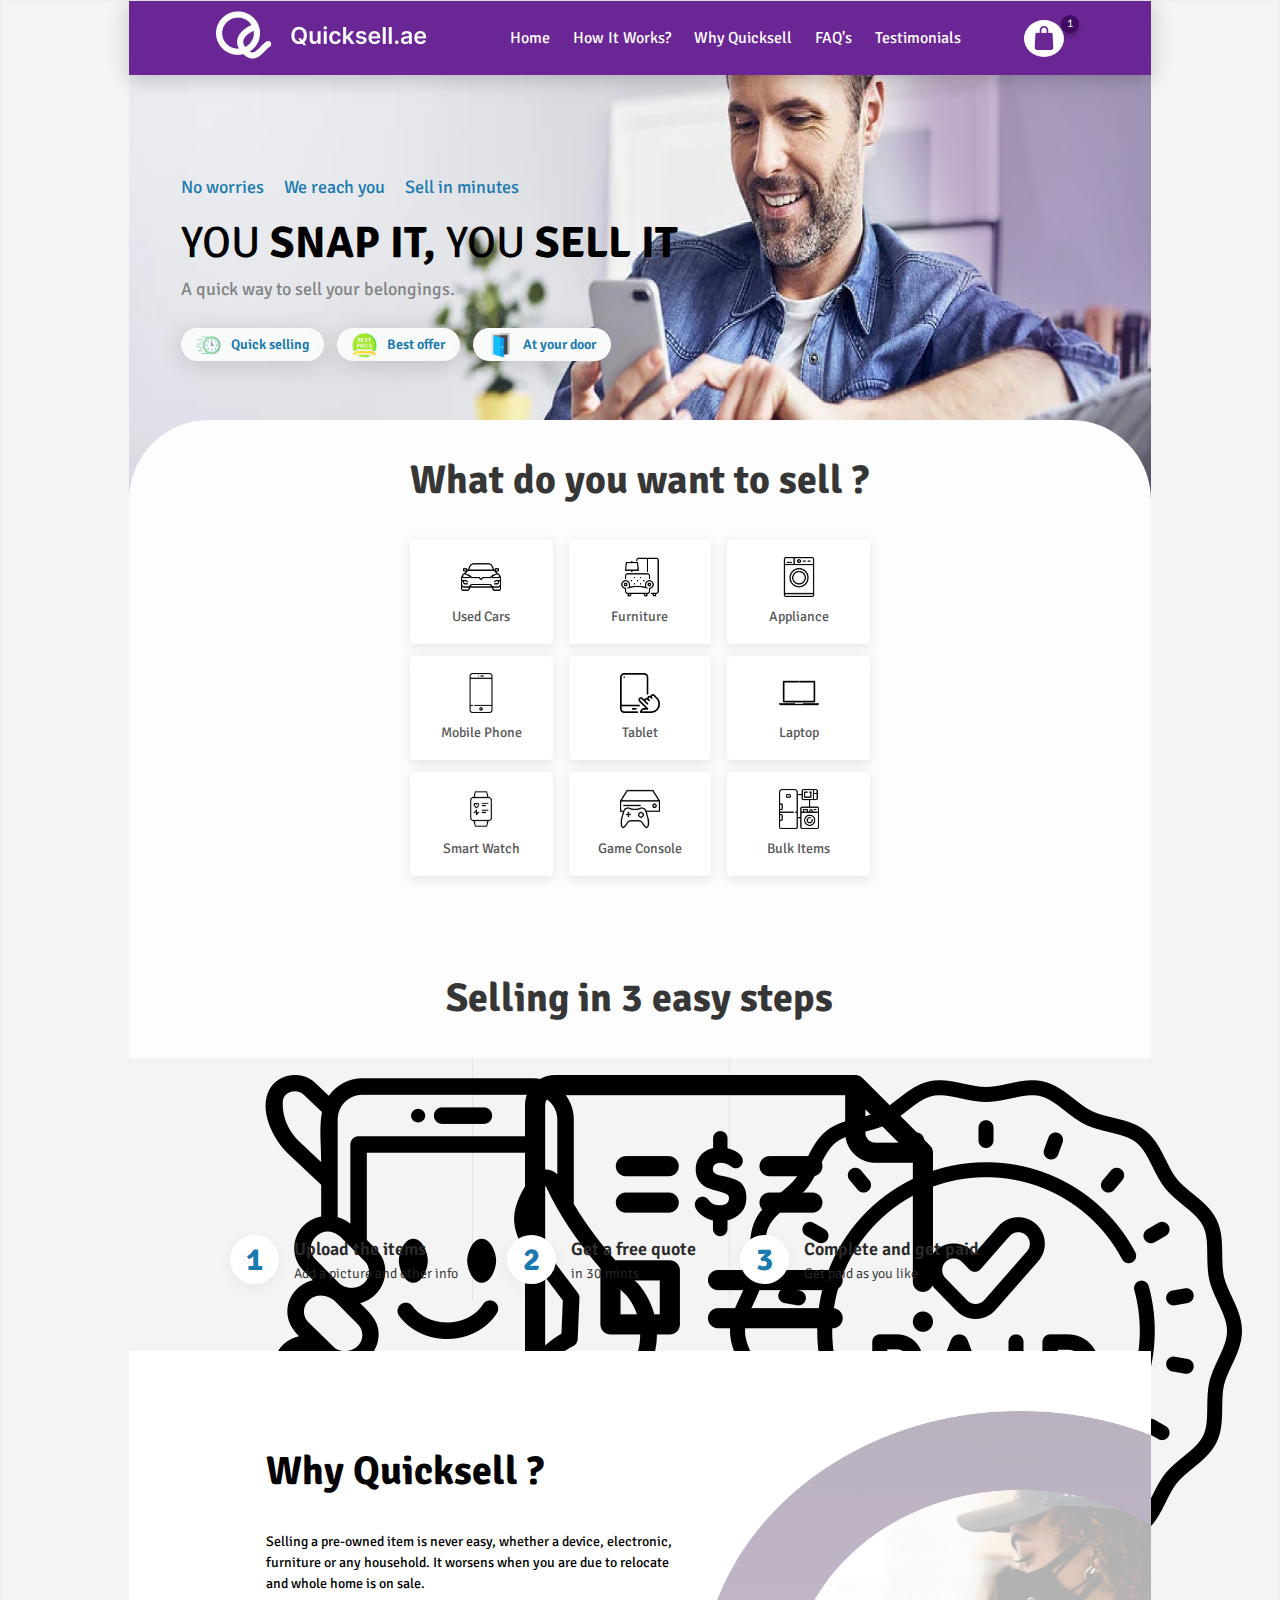
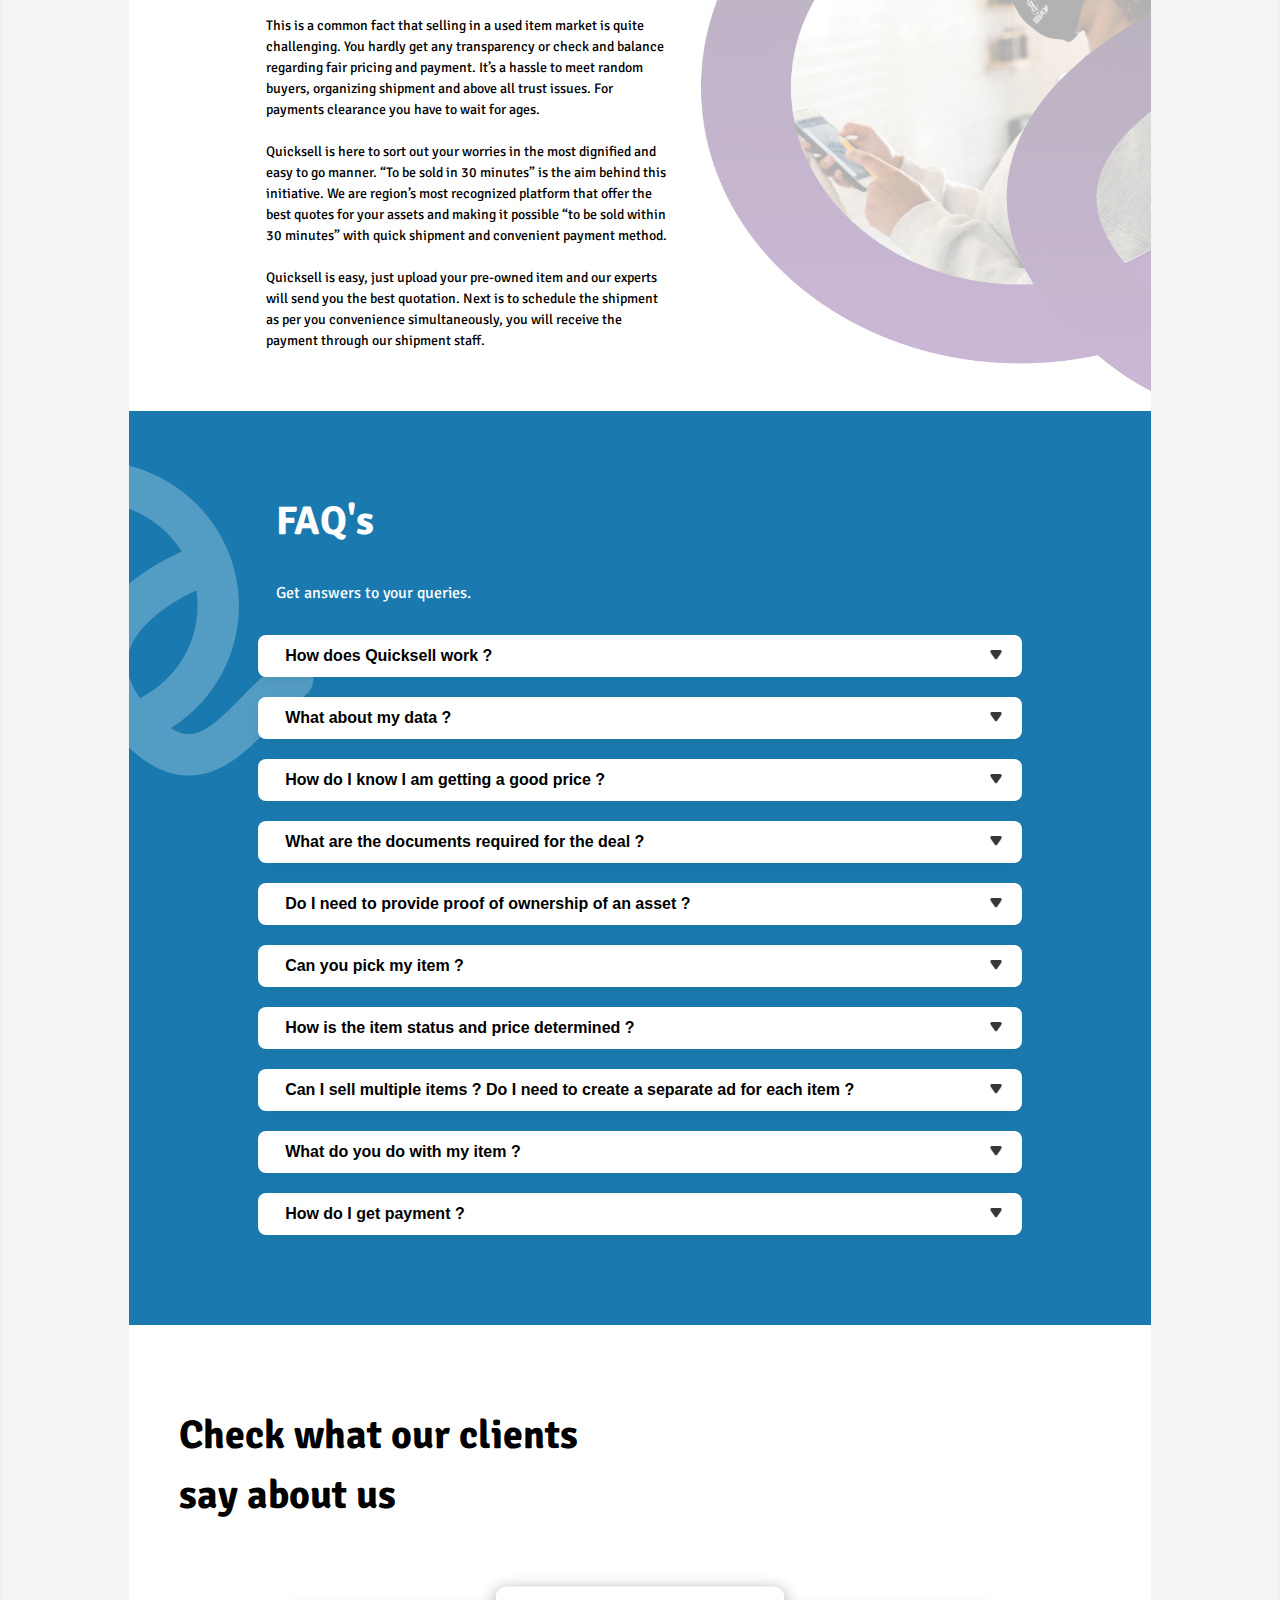
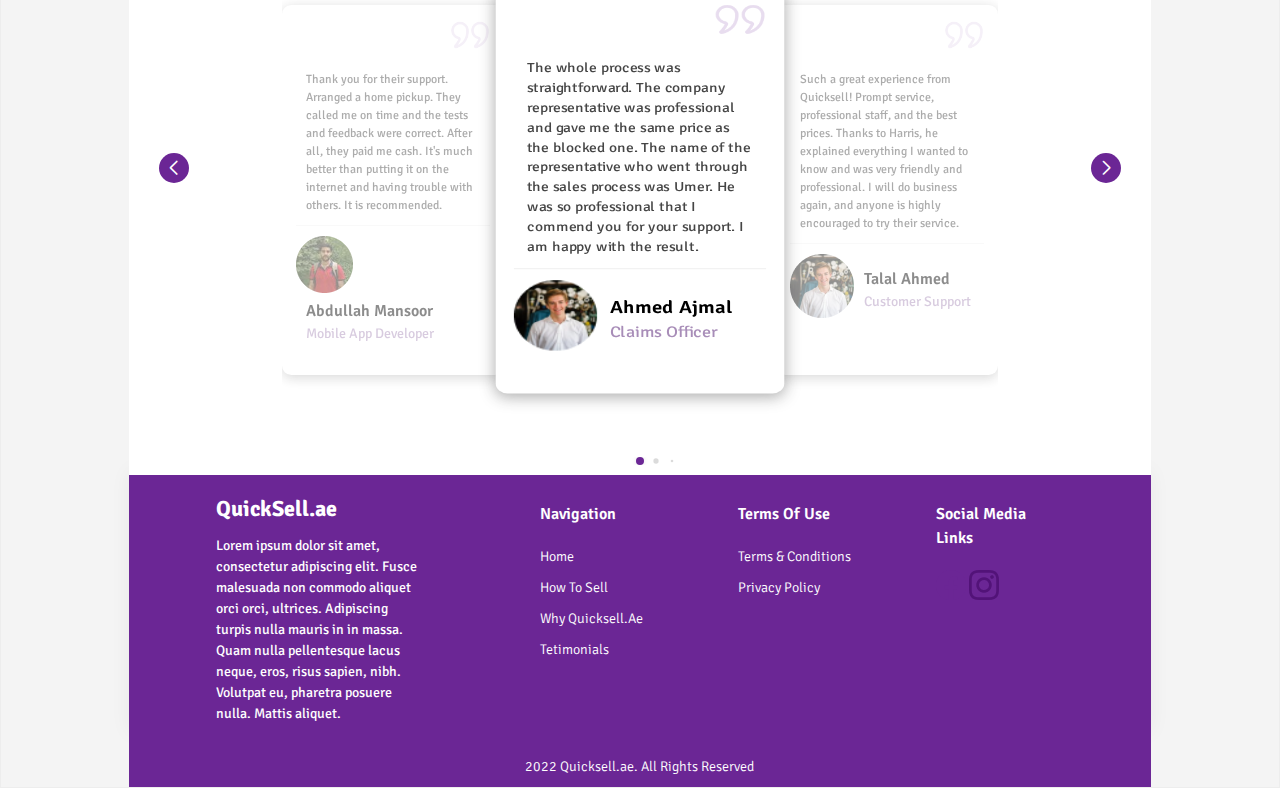
<file: index.html>
<!DOCTYPE html>
<html lang="en">
<head>
  <title>Quick Sell</title>
  <meta charset="utf-8">
  <meta name="viewport" content="width=device-width, initial-scale=1">
  <link rel="preconnect" href="https://fonts.googleapis.com">
  <link rel="preconnect" href="https://fonts.gstatic.com" crossorigin>
  <link href="https://fonts.googleapis.com/css2?family=Signika:wght@300;400;500;600;700&display=swap" rel="stylesheet">
  <link rel="stylesheet" href="css/style.css">
  <link rel="stylesheet" href="https://cdnjs.cloudflare.com/ajax/libs/font-awesome/4.7.0/css/font-awesome.min.css">
  <!-- Swiper CSS -->
  <link rel="stylesheet" href="css/swiper-bundle.min.css">

  <!-- CSS -->
  <link rel="stylesheet" href="css/slider.css">
</head>
<body>

<div class="wrapper">
	<!-- Header Starts -->
	<header class="header">
		<div class="navbar">
			<div class="container">
				<div class="logo">
					<a href="#"><img src="img/logo.png" alt="Logo"></a>
				</div>
				<div class="nav">
					<ul>
						<li><a href="#home">home</a></li>
						<li><a href="#how-works">how it works?</a></li>
						<li><a href="#why">why quicksell</a></li>
						<li><a href="#faq">FAQ's</a></li>
						<li><a href="#testimonial">testimonials</a></li>
					</ul>
				</div>
				<div class="cart-toggle">
					<div class="cart">
						<a href="cart.html">
							<img src="img/cart.png" alt="Cart Icon" /> <span>1</span>
						</a>
					</div>
					<div class="toggle">
						<span style="font-size:30px;cursor:pointer" onclick="openNav()">&#9776; </span>
					</div>
				</div>
				
			</div>
		</div>
		<div class="container">
			<div class="header-text">
				<div class="features"><span>No worries</span><span>We reach you</span><span>Sell in minutes</span></div>
				<div class="heading">
					YOU <span>SNAP IT,</span> YOU <span>SELL IT</span>
				</div>
				<div class="desc">A quick way to sell your belongings.</div>
				<div class="features-2">
					<span><img src="img/fast-time.png" alt="Fast Time Icon" />Quick selling</span>
					<span><img src="img/best-price.png" alt="Best Price Icon" />Best offer</span> 
					<span><img src="img/open-door.png" alt="Door Icon" />At your door</span></div>
			</div>
		</div>
	</header>
	<!-- Header Ends -->

	<!-- Mobile Navigation Starts -->
	<div id="myNav" class="overlay">
	  <a href="javascript:void(0)" class="closebtn" onclick="closeNav()">&times;</a>
	  <div class="heading">Navigation</div>
	  <div class="overlay-content">
	    <a href="index.html#home">Home</a>
	    <a href="index.html#how-works">How it works?</a>
	    <a href="index.html#why">why Quicksell?</a>
	    <a href="index.html#faq">FAQ's</a>
	    <a href="index.html#testimonial">Testimonials</a>
	  </div>
	</div>
	<!-- Mobile Navigation Ends -->

	<!-- Home Starts -->
	<div class="home" id="home">
		<div class="section-heading">What do you want to sell ?</div>
		<div class="home-items"> 
			<a href="sub-categories.html" class="home-item">
				<div class="home-item-img">
					<img class="category-image" src="img/car.png" alt="Furniture Image" />
				</div>
				<div class="home-item-text">
					<p>Used Cars</p>
				</div>
			</a>
			
			<a href="sub-categories.html" class="home-item">
				<div class="home-item-img">
					<img class="category-image" src="img/furntiure.png" alt="Furniture Image" />
				</div>
				<div class="home-item-text">
					<p>Furniture</p>
				</div>
			</a>
			<a href="sub-categories.html" class="home-item">
				<div class="home-item-img">
					<img class="category-image" src="img/appliances.png" alt="Appliance Image" />
				</div>
				<div class="home-item-text">
					<p>Appliance</p>
				</div>
			</a>
			<a href="sub-categories.html"class="home-item">
				<div class="home-item-img">
					<img class="category-image" src="img/mobile.png" alt="SmartPhone Image" />
				</div>
				<div class="home-item-text">
					<p>Mobile Phone</p>
				</div>
			</a>
			<a href="sub-categories.html" class="home-item">
				<div class="home-item-img">
					<img class="category-image" src="img/tablet.png" alt="Tablet Image" />
				</div>
				<div class="home-item-text">
					<p>Tablet</p>
				</div>
			</a>
			<a href="sub-categories.html" class="home-item">
				<div class="home-item-img">
					<img class="category-image" src="img/laptop.png" alt="Laptop Image" />
				</div>
				<div class="home-item-text">
					<p>Laptop</p>
				</div>
			</a>
			<a href="sub-categories.html" class="home-item">
				<div class="home-item-img">
					<img class="category-image" src="img/smartwatch.png" alt="Watch Image" />
				</div>
				<div class="home-item-text">
					<p>Smart Watch</p>
				</div>
			</a>
			<a href="sub-categories.html" class="home-item">
				<div class="home-item-img">
					<img class="category-image" src="img/gaming.png" alt="Play Station Image" />
				</div>
				<div class="home-item-text">
					<p>Game Console</p>
				</div>
			</a>
			<a href="sub-categories.html" class="home-item">
				<div class="home-item-img">
					<img class="category-image" src="img/bulkitem
	.png" alt="Boxes Image" />
				</div>
				<div class="home-item-text">
					<p>Bulk Items</p>
				</div>
			</a>
		</div>
		<div class="section-heading" id="how-works">Selling in 3 easy steps</div>
		<div class="container">
			<div class="selling-steps">
				<div class="selling-steps-item">
					<div class="selling-steps-item-img">
						<img class="img-step" src="img/phone.png" alt="Phone Image">
					</div>
					<div class="selling-steps-item-text-img">
						<div class="img">1</div>
						<div class="text">
							<div class="heading">Upload the items</div>
							<div class="desc">Add a picture and other info</div>
						</div>
					</div>
				</div>
				<div class="selling-steps-item">
					<div class="selling-steps-item-img">
						<img class="img-step" src="img/quote.png" alt="Quote Image">
					</div>
					<div class="selling-steps-item-text-img">
						<div class="img">2</div>
						<div class="text">
							<div class="heading">Get a free quote</div>
							<div class="desc">in 30 mints</div>
						</div>
					</div>
				</div>
				<div class="selling-steps-item">
					<div class="selling-steps-item-img">
						<img class="img-step" src="img/kindpng.png" alt="Kind Image">
					</div>
					<div class="selling-steps-item-text-img">
						<div class="img">3</div>
						<div class="text">
							<div class="heading">Complete and get paid</div>
							<div class="desc">Get paid as you like</div>
						</div>
					</div>
				</div>
			</div>
		</div>
	</div>
	<!-- Home Ends -->

	<!-- Why quicksell Starts -->
	<div class="why-quicksell" id="why">
		<div class="why-quicksell-img"><img src="img/why-img.png" alt="Why Quick Sell"></div>
		<div class="container">
			<div class="section-heading-2">Why Quicksell ?</div>
			<div class="why-quicksell-desc">
				 Selling a pre-owned item is never easy, whether a device, electronic, furniture or any household. 
				 It worsens when you are due to relocate and whole home is on sale.</br></br>This is a common fact that selling in a used item 
				 market is quite challenging. You hardly get any transparency or check and balance regarding fair pricing and payment. 
				 It’s a hassle to meet random buyers, organizing shipment and above all trust issues. For payments clearance you have to 
				 wait for ages.</br></br>Quicksell is here to sort out your worries in the most dignified and easy to go manner. “To be sold in 30 minutes” 
				 is the aim behind this initiative. We are region’s most recognized platform that offer the best quotes for your assets and making it possible
				 “to be sold within 30 minutes” with quick shipment and convenient payment method.</br></br>Quicksell is easy, just upload your pre-owned item and 
				 our experts will send you the best quotation. Next is to schedule the shipment as per you convenience simultaneously, you will receive the payment through our shipment staff.
			</div>
			
			<div class="why-quicksell-desc-sm">
				<ul>
				

				
					<li><div><img class="why-quicksell-bg-img" src="img/trust.png" /></div><p>Recognized trusted platform</p></li>
					<li><div><img class="why-quicksell-bg-img" src="img/quotes.png" /></div><p>Best quotes for your item</p></li>
					<li><div><img class="why-quicksell-bg-img" src="img/money.png" /></div><p>A way to sell quickly </p></li>
					<li><div><img class="why-quicksell-bg-img" src="img/delivery.png" /></div><p>Free pickup service</p></li>
					<li><div><img class="why-quicksell-bg-img" src="img/cash.png" /></div><p>Easy cash payment</p></li>
					
				</ul>
			</div>
			

		</div>
	</div>
	<!-- Why quicksell Ends -->

	<!-- FAQ's Starts -->
	<div class="faq" id="faq">
		<div class="faq-img"><img src="img/faq.png" alt=""></div>
		<div class="container">
			<div class="section-heading-3">FAQ's</div>
			<div class="faq-desc"><p>Get answers to your queries.</p></div>
			<div class="faq-accordion">
				<button class="accordion">How does Quicksell work ? <img src="img/caret-down.png" alt="Caret Icon" /></button>
				<div class="panel">
				  <p>It’s simple. You sell your item for a confirmed price. </p>
				</div>

				<button class="accordion">What about my data ? <img src="img/caret-down.png" alt="Caret Icon" /></button>
				<div class="panel">
				  <p>We understand that privacy is a real concern. We recommend that you reset your device to factory before handing it over. We can also erase data on your smartphone or tablet. It takes an average of 2-3 hours to delete data and you will be notified as soon as the data is deleted.</p>
				</div>

				<button class="accordion">How do I know I am getting a good price ? <img src="img/caret-down.png" alt="Caret Icon" /></button>
				<div class="panel">
				  <p>Our competitive pricing is based on data collected from multiple sources across the country. After your ad is published, our experts will review your item and you will receive an email with the best offer for your item.</p>
				</div>

				<button class="accordion">What are the documents required for the deal ? <img src="img/caret-down.png" alt="Caret Icon" /></button>
				<div class="panel">
				  <p>No, there is no such doucment required for the deal.</p>
				</div>

				<button class="accordion">Do I need to provide proof of ownership of an asset ?  <img src="img/caret-down.png" alt="Caret Icon" /></button>
				<div class="panel">
				  <p>No. All you need is the original official photo ID  of the person who gave you the device.</p>
				</div>

				<button class="accordion">Can you pick my item ? <img src="img/caret-down.png" alt="Caret Icon" /></button>
				<div class="panel">
				  <p>Yes Pick-up service is available. When you receive the price, we will coordinate with you and organize a pickup time.</p>
				</div>

				<button class="accordion">How is the item status and price determined ?  <img src="img/caret-down.png" alt="Caret Icon" /></button>
				<div class="panel">
				  <p>A description of our condition is clearly stated on our website. Quickcell representative will check the condition of the item and automatically check the price based on the exact condition. Rest assured that our personnel are always trying to find the best price for your item from all retailers in the United Arab Emirates.</p>
				</div>
				<button class="accordion">Can I sell multiple items ? Do I need to create a separate ad for each item ?  <img src="img/caret-down.png" alt="Caret Icon" /></button>
				<div class="panel">
				  <p>Yes you can sell as many items you like and create price requests for all of them. Alternatively, if you have the same items in bulk then it will be added in same ad </p>
				</div>
				<button class="accordion">What do you do with my item ? <img src="img/caret-down.png" alt="Caret Icon" /></button>
				<div class="panel">
				  <p>Your item are sold to dealers across the UAE who repair them and sell them to customers.</p>
				</div>
				<button class="accordion">How do I get payment ? <img src="img/caret-down.png" alt="Caret Icon" /></button>
				<div class="panel">
				  <p>After the deal is completed our pickup team will visit you and collect the item and you will be paid in cash at that time as per deal </p>
				</div>
				

			</div>
		</div>
	</div>
	<!-- FAQ's Ends -->

	<!-- Testimonials Starts -->
	<div class="slide-container swiper" id="testimonial">
			<div class="section-heading-2">Check what our clients<br> say about us</div>
	    <div class="slide-content">
	        <div class="card-wrapper swiper-wrapper">
	            <div class="card swiper-slide">
	                <div class="card-content">
	                    <div class="quote-icon">
	                        <img src="img/quote-1.png" alt="Quote Icon">
	                    </div>
	                    <p class="review">Thank you for their support. Arranged a home pickup. They called me on time and the tests and feedback were correct. After all, they paid me  cash. It's much better than putting it on the internet and having trouble with others. It is recommended. </p>
	                    <div class="reviewer">
	                        <div class="img">
	                            <img src="img/persons.png" alt="Reviewer" />
	                        </div>
	                        <div class="text">
	                            <div class="name">Abdullah Mansoor</div>
	                            <div class="designation">Mobile App Developer</div>
	                        </div>
	                    </div>
	                </div>
	            </div>
	            <div class="card swiper-slide">
	                <div class="card-content">
	                    <div class="quote-icon">
	                        <img src="img/quote-1.png" alt="Quote Icon">
	                    </div>
	                    <p class="review"> The whole process was straightforward. The company representative was professional and gave me the same price as the blocked one. The  name of the representative who went through the sales process was Umer. He was so professional that I commend you for your support. I am happy with the result.</p>
	                    <div class="reviewer">
	                        <div class="img">
	                            <img src="img/person.png" alt="Reviewer" />
	                        </div>
	                        <div class="text">
	                            <div class="name">Ahmed Ajmal</div>
	                            <div class="designation">Claims Officer</div>
	                        </div>
	                    </div>
	                </div>
	            </div>
	            <div class="card swiper-slide">
	                <div class="card-content">
	                    <div class="quote-icon">
	                        <img src="img/quote-1.png" alt="Quote Icon">
	                    </div>
	                    <p class="review">Such a great experience from Quicksell! Prompt service, professional staff, and the best prices. Thanks to Harris, he explained everything I wanted to know and was very friendly and professional. I will do business again, and anyone is highly encouraged to try their service. </p>
	                    <div class="reviewer">
	                        <div class="img">
	                            <img src="img/person.png" alt="Reviewer" />
	                        </div>
	                        <div class="text">
	                            <div class="name">Talal Ahmed</div>
	                            <div class="designation">Customer Support</div>
	                        </div>
	                    </div>
	                </div>
	            </div>
	            <div class="card swiper-slide">
	                <div class="card-content">
	                    <div class="quote-icon">
	                        <img src="img/quote-1.png" alt="Quote Icon">
	                    </div>
	                    <p class="review">Great service from Quicksell. Items can be picked up directly at home within 5 hours of being sent online. Thorough inspection of the unit and cash on hand. Use it again for old gadgets sitting around useless! Special thanks to Sayed for coming to collect my old laptop.</p>
	                    <div class="reviewer">
	                        <div class="img">
	                            <img src="img/person.png" alt="Reviewer" />
	                        </div>
	                        <div class="text">
	                            <div class="name">Shahbaz Bin Tahir</div>
	                            <div class="designation">Website Developer</div>
	                        </div>
	                    </div>
	                </div>
	            </div>
	            <div class="card swiper-slide">
	                <div class="card-content">
	                    <div class="quote-icon">
	                        <img src="img/quote-1.png" alt="Quote Icon">
	                    </div>
	                    <p class="review">I recently sold my smartwatch to Quicksell and I have to admit that the experience is smooth and excellent. Bishnoo and Sayed were the ones who came to rate my item and they were very professional and respectful. I recommend Quciksell to everyone.</p>
	                    <div class="reviewer">
	                        <div class="img">
	                            <img src="img/person.png" alt="Reviewer" />
	                        </div>
	                        <div class="text">
	                            <div class="name">John Doe</div>
	                            <div class="designation">Businessman</div>
	                        </div>
	                    </div>
	                </div>
	            </div>
	            <div class="card swiper-slide">
	                <div class="card-content">
	                    <div class="quote-icon">
	                        <img src="img/quote-1.png" alt="Quote Icon">
	                    </div>
	                    <p class="review">Very professional and kind. This was a seamless experience that Umer (sales representative) provided for the transaction. Thanks to Quicksell, laptop prices have exceeded expectations. After the closure, management reviewed my experience and contacted me for feedback. Overall a great experience. </p>
	                    <div class="reviewer">
	                        <div class="img">
	                            <img src="img/person.png" alt="Reviewer" />
	                        </div>
	                        <div class="text">
	                            <div class="name">Angel Jorica</div>
	                            <div class="designation">Fitness Trainer</div>
	                        </div>
	                    </div>
	                </div>
	            </div>
	            <div class="card swiper-slide">
	                <div class="card-content">
	                    <div class="quote-icon">
	                        <img src="img/quote-1.png" alt="Quote Icon">
	                    </div>
	                    <p class="review">Excellent human resources. Their experts took 30 minutes to review my ad and sent me a quote for my furniture. After confirming the quote and pick-up time, their expert came to pick up the delivery and handed me my payment. I was very impressed with their way of working and the behavior of their employees.</p>
	                    <div class="reviewer">
	                        <div class="img">
	                            <img src="img/person.png" alt="Reviewer" />
	                        </div>
	                        <div class="text">
	                            <div class="name">Sunil Raj</div>
	                            <div class="designation">Real Estate Agent</div>
	                        </div>
	                    </div>
	                </div>
	            </div>
	        </div>
	    </div>

	    <div class="swiper-button-next swiper-navBtn"></div>
	    <div class="swiper-button-prev swiper-navBtn"></div>
	    <div class="swiper-pagination"></div>
	</div>
	<!-- Testimonials Ends -->


	<!-- Footer Starts -->
	<footer class="footer">
		<div class="container">
			<div class="about-links">
				<div class="about">
					<div class="logo">
					<p style="font-size: 22px;font-weight:700"> QuickSell.ae</p>
						
					</div>
					<div class="desc">
						<p>Lorem ipsum dolor sit amet, consectetur adipiscing elit. Fusce malesuada non commodo aliquet orci orci, ultrices. Adipiscing turpis nulla mauris in in massa. Quam nulla pellentesque lacus neque, eros, risus sapien, nibh. Volutpat eu, pharetra posuere nulla. Mattis aliquet.</p>
					</div>
				</div>
				<div class="links">
					<div class="links-item">
						<div class="links-item-heading">
							<p>navigation</p>
						</div>
						<div class="links-item-links">
							<ul>
								<li><a href="#">home</a></li>
								<li><a href="#">how to sell</a></li>
								<li><a href="#">why quicksell.ae</a></li>
								<li><a href="#">tetimonials</a></li>
							</ul>
						</div>
					</div>
					<div class="links-item">
						<div class="links-item-heading">
							<p>terms of use</p>
						</div>
						<div class="links-item-links">
							<ul>
								<li><a href="#">terms & conditions</a></li>
								<li><a href="#">privacy policy</a></li>
							</ul>
						</div>
					</div>
					<div class="links-item">
						<div class="links-item-heading">
							<p>social media links</p>
						</div>
						<div class="links-item-links">
							<ul>
								<li>
									<a href="#">
										<img src="img/facebook.png" alt="Facebook Icon" />
									</a>
									<a href="#">
										<img src="img/instagram.png" alt="Instagram Icon" />
									</a>
								</li>
							</ul>
						</div>
					</div>
				</div>
			</div>
		</div>
	</footer>
	<!-- Footer Ends -->

	<!-- Copyright Starts -->
	<div style="text-align:center;background:#6B2695;color:white;padding-top:20px;padding-bottom:10px">
		<div class="container">
			<p >2022 Quicksell.ae.  All Rights Reserved </a></p>
			
		</div>
	</div>
	<!-- Copyright Ends -->
</div>

	<!-- Swiper JS -->
	<script src="js/swiper-bundle.min.js"></script>

	<!-- JavaScript -->
	<script src="js/script.js"></script>
	<script>
		function openNav() {
		  document.getElementById("myNav").style.width = "100%";
		}

		function closeNav() {
		  document.getElementById("myNav").style.width = "0%";
		}
	</script>
	<script>
		var acc = document.getElementsByClassName("accordion");
		var i;

		for (i = 0; i < acc.length; i++) {
		  acc[i].addEventListener("click", function() {
		    this.classList.toggle("active");
		    var panel = this.nextElementSibling;
		    if (panel.style.maxHeight) {
		      panel.style.maxHeight = null;
		    } else {
		      panel.style.maxHeight = panel.scrollHeight + "px";
		    } 
		  });
		}
	</script>
</body>
</html>
</file>
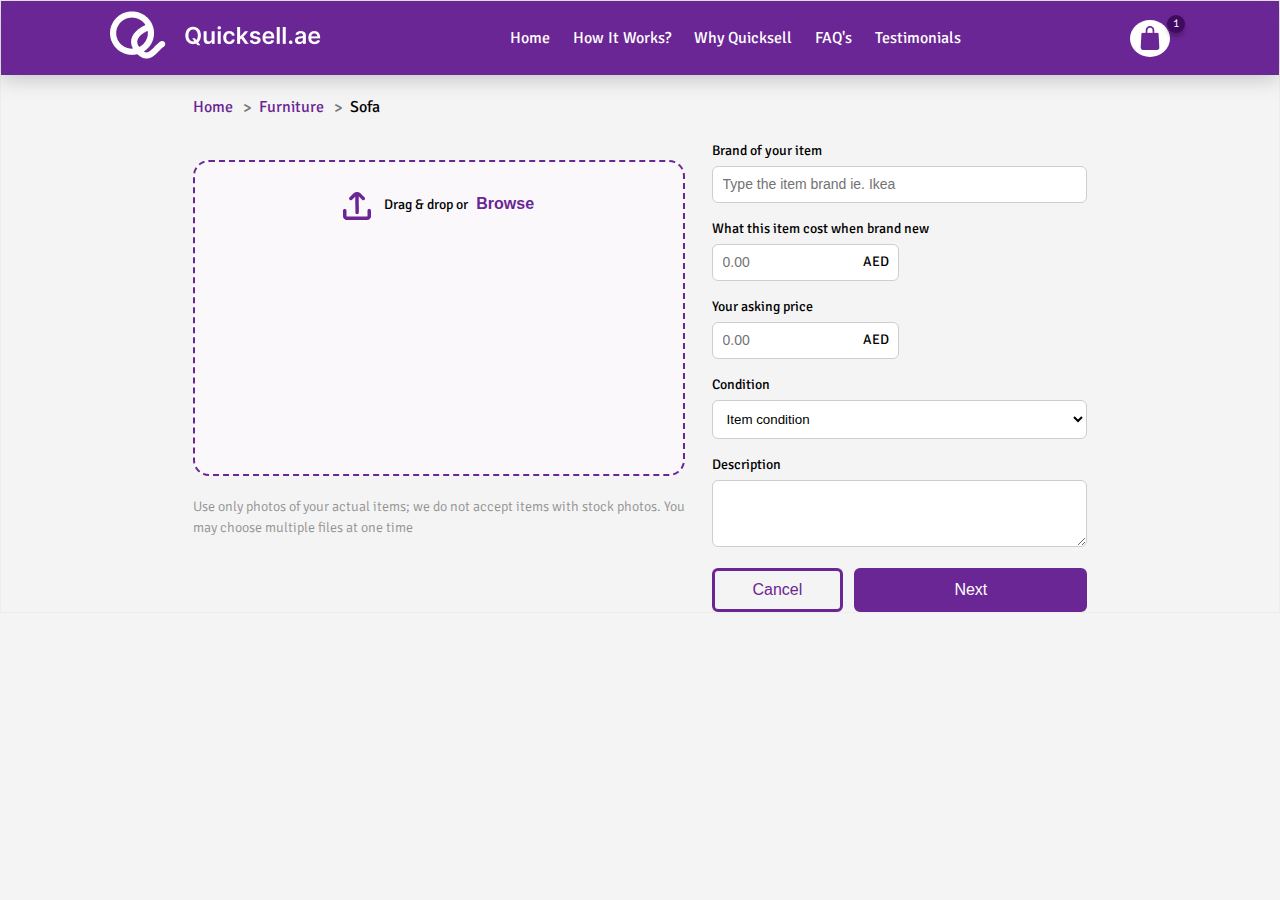
<file: add-details.html>
<!DOCTYPE html>
<html lang="en">
<head>
  <title>Quick Sell - Add Details</title>
  <meta charset="utf-8">
  <meta name="viewport" content="width=device-width, initial-scale=1">
  <link rel="preconnect" href="https://fonts.googleapis.com">
  <link rel="preconnect" href="https://fonts.gstatic.com" crossorigin>
  <link href="https://fonts.googleapis.com/css2?family=Signika:wght@300;400;500;600;700&display=swap" rel="stylesheet">
  <link rel="stylesheet" href="css/style.css">
  <link rel="stylesheet" href="https://cdnjs.cloudflare.com/ajax/libs/font-awesome/4.7.0/css/font-awesome.min.css">
</head>
<body>

<!-- Header Starts -->
<header class="header" style="background-image: none;height: auto;">
	<div class="navbar">
		<div class="container">
			<div class="logo">
				<a href="#"><img src="img/logo.png" alt="Logo"></a>
			</div>
			<div class="nav">
				<ul>
					<li><a href="index.html#home">home</a></li>
					<li><a href="index.html#how-works">how it works?</a></li>
					<li><a href="index.html#why">why quicksell</a></li>
					<li><a href="index.html#faq">FAQ's</a></li>
					<li><a href="index.html#testimonial">testimonials</a></li>
				</ul>
			</div>
			<div class="cart-toggle">
				<div class="cart">
					<a href="cart.html">
						<img src="img/cart.png" alt="Cart Icon" /> <span>1</span>
					</a>
				</div>
				<div class="toggle">
					<span style="font-size:30px;cursor:pointer" onclick="openNav()">&#9776; </span>
				</div>
			</div>
			
		</div>
	</div>
	
</header>
<!-- Header Ends -->

<!-- Mobile Navigation Starts -->
<!-- Mobile Navigation Starts -->
<div id="myNav" class="overlay">
  <a href="javascript:void(0)" class="closebtn" onclick="closeNav()">&times;</a>
  <div class="heading">Navigation</div>
  <div class="overlay-content">
    <a href="index.html#home">Home</a>
    <a href="index.html#how-works">How it works?</a>
    <a href="index.html#why">why Quicksell?</a>
    <a href="index.html#faq">FAQ's</a>
    <a href="index.html#testimonial">Testimonials</a>
  </div>
</div>
<!-- Mobile Navigation Ends -->
<!-- Mobile Navigation Ends -->

<!-- Breadcrumb Starts -->
<ul class="breadcrumb">
	  <li><a href="#">Home</a></li>
	  <li><a href="#">Furniture</a></li>
	  <li>Sofa</li>
	</ul>
<!-- Breadcrumb Ends -->

<!-- Form Starts -->
<div class="form-wrapper">
	<form action="" class="form">
		<div class="left-side">
			
			<div class="upload-cont">
				<div class="upload-btn-wrapper">
					<img src="img/upload-arrow.png" alt="Upload Icon" />
					<span>Drag & drop or</span>
				  <button class="btn">Browse</button>
				  <input type="file" name="myfile" />
				</div>
			</div>
			<div class="instruction">
				<p>Use only photos of your actual items; we do not accept items with stock photos. You may choose multiple files at one time</p>
			</div>
		</div>
		<div class="right-side">
			<div class="form-group">
				<label for="">Brand of your item</label>
				<input type="text" class="form-control" placeholder="Type the item brand ie. Ikea" />
			</div>
			<div class="form-group">
				<label for="">What this item cost when brand new</label>
				<div class="form-control-half">
					<input type="text" class="form-control" placeholder="0.00" />
					<span>AED</span>
				</div>
			</div>
			<div class="form-group">
				<label for="">Your asking price</label>
				<div class="form-control-half">
					<input type="text" class="form-control" placeholder="0.00" />
					<span>AED</span>
				</div>
			</div>
			<div class="form-group">
				<label for="">Condition</label>
					<select name="" id="" class="form-control">
					<option value="">Item condition</option>
					<option value="">Brand new condition</option>
					<option value="">Perfect inside and outside</option>
					<option value="">Few faults but all repaired</option>
					<option value="">Minor faults,required maintenance</option>
					<option value="">Lot of war and tear</option>
					
				</select>
			</div>
			<div class="form-group">
				<label for="">Description</label>
				<textarea name="" id="" class="form-control" rows="3"></textarea>
			</div>
			<div class="submit-cancel-btn">
				<input type="reset" value="Cancel" />
				<button id="submitBtn" class="submitBtn" type="submit">Next</button>
			</div>
		</div>
	</form>
</div>
<!-- Form Ends -->



	<script src="https://ajax.googleapis.com/ajax/libs/jquery/3.6.0/jquery.min.js"></script>
	<script>
		function openNav() {
		  document.getElementById("myNav").style.width = "100%";
		}

		function closeNav() {
		  document.getElementById("myNav").style.width = "0%";
		}
	</script>
	<script type="text/javascript">
		$(".form").on("submit",function(e) {
		   e.preventDefault(); // cancel submission
		   window.location.replace("cart.html");
		});

	</script>
</body>
</html>
</file>
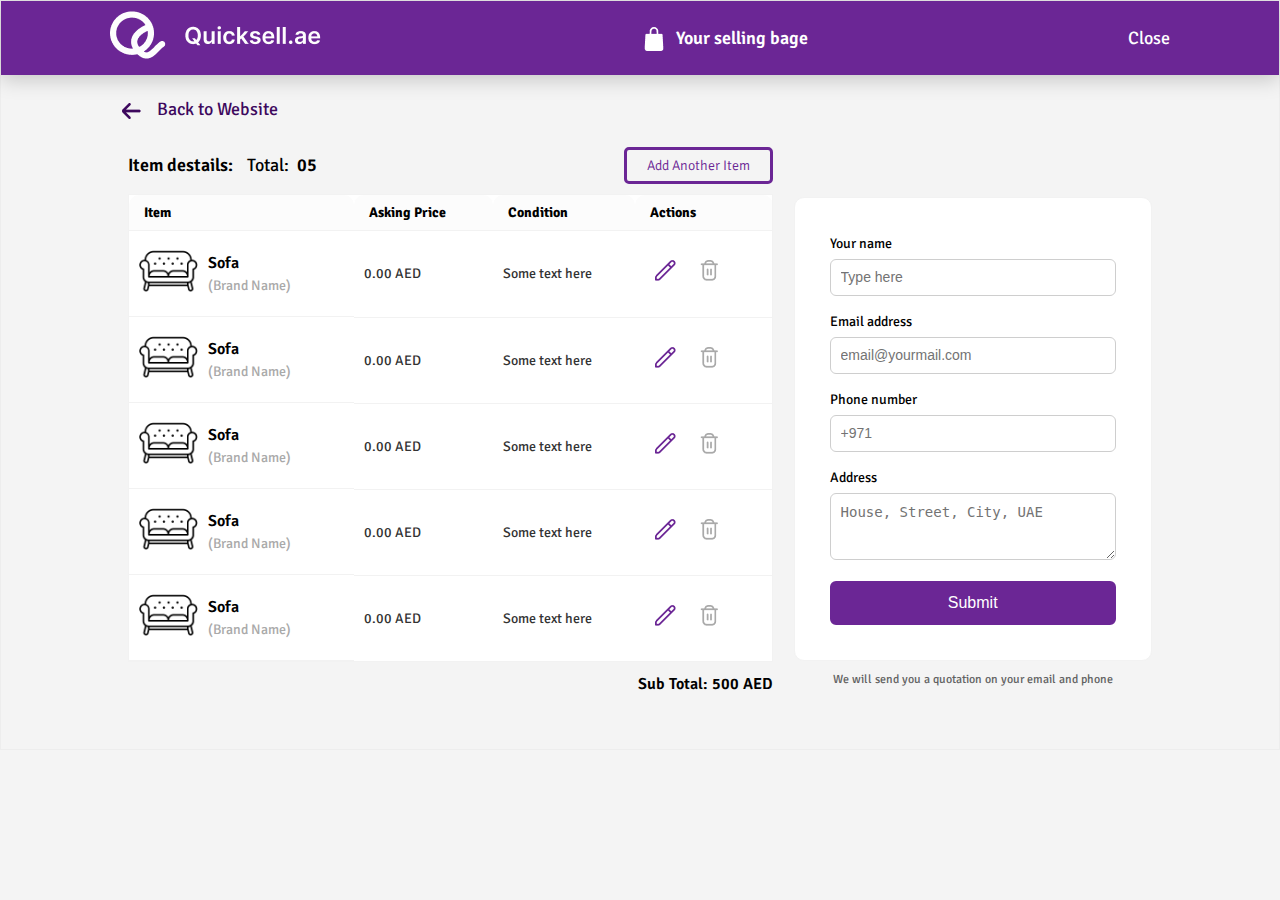
<file: cart.html>
<!DOCTYPE html>
<html lang="en">
<head>
  <title>Quick Sell - Cart</title>
  <meta charset="utf-8">
  <meta name="viewport" content="width=device-width, initial-scale=1">
  <link rel="preconnect" href="https://fonts.googleapis.com">
  <link rel="preconnect" href="https://fonts.gstatic.com" crossorigin>
  <link href="https://fonts.googleapis.com/css2?family=Signika:wght@300;400;500;600;700&display=swap" rel="stylesheet">
  <link rel="stylesheet" href="css/style.css">
  <link rel="stylesheet" href="https://cdnjs.cloudflare.com/ajax/libs/font-awesome/4.7.0/css/font-awesome.min.css">
</head>
<body>

<!-- Header Starts -->
<header class="cart header" style="background-image: none;height: auto;">
	<div class="navbar">
		<div class="container">
			<div class="back-link">
				<a href="index.html"><img src="img/arrow-left-sm.png" alt="Arrow">Back to Website</a>
			</div>
			<div class="logo">
				<a href="#"><img src="img/logo.png" alt="Logo"></a>
			</div>
			<div class="your-selling-bag">
				<p><img src="img/bag.png" alt="Bag">Your selling bage</p>
			</div>
			<div class="close-link">
				<a href="#">Close</a>
			</div>		
		</div>
	</div>
	
</header>
<!-- Header Ends -->

<!-- Form Starts -->
<div class="cart-wrapper">
	<div class="back-link">
		<a href="index.html"><img src="img/arrow-left.png" alt="Arrow">Back to Website</a>
	</div>
	
	<div class="left-right">
		<div class="left-side">
			<div class="left-side-heading">
				<p>Item destails: <span>Total:</span>&nbsp;&nbsp;05</p>
				<a href="form.html">add another item</a>
			</div>
			<div class="cart-table">
				<table>
					<tr>
						<th>item</th>
						<th>asking price</th>
						<th class="some-text">condition</th>
						<th>actions</th>
					</tr>
					<tr>
						<td class="img-text">
							<div class="img">
								<img src="img/furniture-sofa.png" alt="Sofa" />
							</div>
							<div class="text">
								<p class="name">Sofa</p>
								<p class="brand">(Brand Name)</p>
							</div>
						</td>
						<td>0.00 AED</td>
						<td class="some-text">Some text here</td>
						<td class="actions">
							<a href="#" class="edit-btn"><img src="img/pencil.png" alt="Edit Icon"></a>
							<a href="#"><img src="img/trash.png" alt="Trash Icon"></a>
						</td>
					</tr>
					<tr>
						<td class="img-text">
							<div class="img">
								<img src="img/furniture-sofa.png" alt="Sofa" />
							</div>
							<div class="text">
								<p class="name">Sofa</p>
								<p class="brand">(Brand Name)</p>
							</div>
						</td>
						<td>0.00 AED</td>
						<td class="some-text">Some text here</td>
						<td class="actions">
							<a href="#" class="edit-btn"><img src="img/pencil.png" alt="Edit Icon"></a>
							<a href="#"><img src="img/trash.png" alt="Trash Icon"></a>
						</td>
					</tr>
					<tr>
						<td class="img-text">
							<div class="img">
								<img src="img/furniture-sofa.png" alt="Sofa" />
							</div>
							<div class="text">
								<p class="name">Sofa</p>
								<p class="brand">(Brand Name)</p>
							</div>
						</td>
						<td>0.00 AED</td>
						<td class="some-text">Some text here</td>
						<td class="actions">
							<a href="#" class="edit-btn"><img src="img/pencil.png" alt="Edit Icon"></a>
							<a href="#"><img src="img/trash.png" alt="Trash Icon"></a>
						</td>
					</tr>
					<tr>
						<td class="img-text">
							<div class="img">
								<img src="img/furniture-sofa.png" alt="Sofa" />
							</div>
							<div class="text">
								<p class="name">Sofa</p>
								<p class="brand">(Brand Name)</p>
							</div>
						</td>
						<td>0.00 AED</td>
						<td class="some-text">Some text here</td>
						<td class="actions">
							<a href="#" class="edit-btn"><img src="img/pencil.png" alt="Edit Icon"></a>
							<a href="#"><img src="img/trash.png" alt="Trash Icon"></a>
						</td>
					</tr>
					<tr>
						<td class="img-text">
							<div class="img">
								<img src="img/furniture-sofa.png" alt="Sofa" />
							</div>
							<div class="text">
								<p class="name">Sofa</p>
								<p class="brand">(Brand Name)</p>
							</div>
						</td>
						<td>0.00 AED</td>
						<td class="some-text">Some text here</td>
						<td class="actions">
							<a href="#" class="edit-btn"><img src="img/pencil.png" alt="Edit Icon"></a>
							<a href="#"><img src="img/trash.png" alt="Trash Icon"></a>
						</td>
					</tr>
				</table>
			</div>
			<p class="sub-total"><span>Sub Total:</span> <span>500 AED</span></p>
		</div>
		<div class="right-side">
			<form action="" class="cart-form">
				<div class="form-group">
					<label for="">Your name</label>
					<input type="text" class="form-control" placeholder="Type here" />
				</div>
				<div class="form-group">
					<label for="">Email address</label>
					<input type="text" class="form-control" placeholder="email@yourmail.com" />
				</div>
				<div class="form-group">
					<label for="">Phone number</label>
					<input type="text" class="form-control" placeholder="+971" />
				</div>
				<div class="form-group">
					<label for="">Address</label>
					<textarea name="" id="" class="form-control" rows="3" placeholder="House, Street, City, UAE"></textarea>
				</div>
				<div class="submit-btn">
					<input type="submit" value="Submit" />
				</div>
			</form>
			<p class="message">We will send you a quotation on your email and phone</p>
		</div>
	</div>
</div>
<!-- Form Ends -->



	<script src="https://ajax.googleapis.com/ajax/libs/jquery/3.6.0/jquery.min.js"></script>
	<script>
		function openNav() {
		  document.getElementById("myNav").style.width = "100%";
		}

		function closeNav() {
		  document.getElementById("myNav").style.width = "0%";
		}
	</script>
	<script>
		$(".cart-form").on("submit",function(e) {
		   e.preventDefault(); // cancel submission
		   window.location.replace("success.html");
		});

	</script>
</body>
</html>
</file>
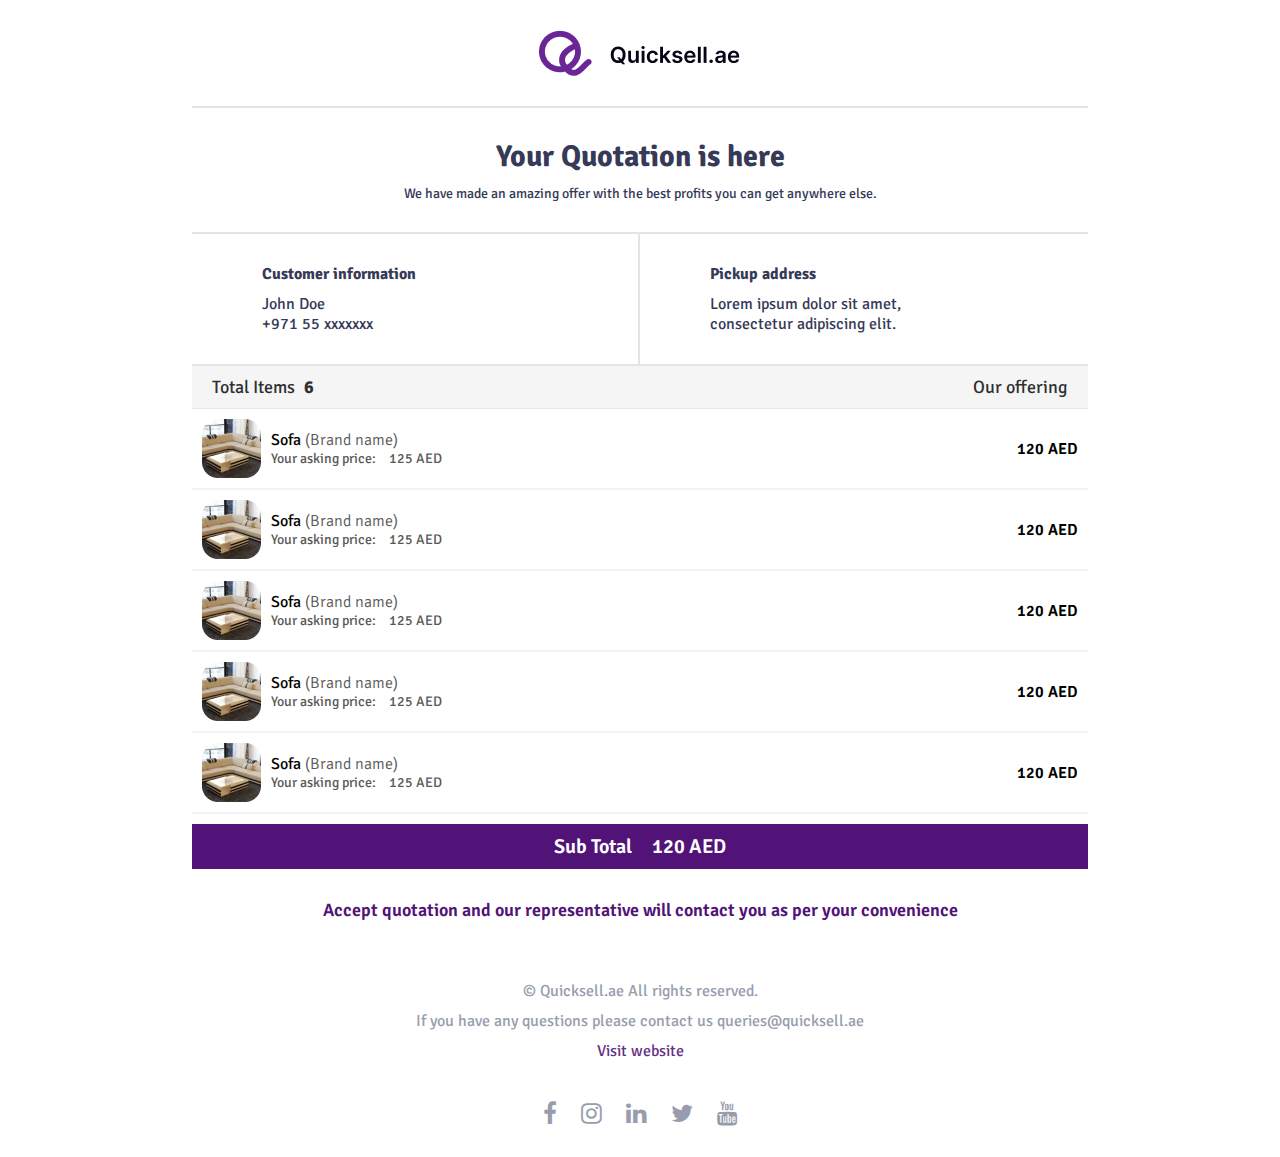
<file: email.html>
<!DOCTYPE html PUBLIC "-//W3C//DTD XHTML 1.0 Transitional//EN" "http://www.w3.org/TR/xhtml1/DTD/xhtml1-transitional.dtd">
<html xmlns="http://www.w3.org/1999/xhtml">
<head>
<meta http-equiv="Content-Type" content="text/html; charset=utf-8" />
<meta http-equiv="X-UA-Compatible" content="IE=edge" />
<meta name="viewport" content="width=device-width, initial-scale=1.0">
<title>Quick Sell Email Template</title>
<link rel="preconnect" href="https://fonts.googleapis.com">
<link rel="preconnect" href="https://fonts.gstatic.com" crossorigin>
<link href="https://fonts.googleapis.com/css2?family=Signika:wght@300;400;500;600;700&display=swap" rel="stylesheet">
<link rel="stylesheet" href="https://cdnjs.cloudflare.com/ajax/libs/font-awesome/4.7.0/css/font-awesome.min.css">
	<style type="text/css">
		*{
			box-sizing: border-box;
			margin: 0;
			padding: 0;
		}
		.wrapper{
			width: 70%;
			margin: auto;
		}
		.logo{
			width: 100%;
			padding: 30px 0;
			border-bottom: 2px solid #E4E4E4;
		}
		.logo .logo-img{
			text-align: center;
		}
		.quotation{
			width: 100%;
			padding: 30px 20px;
			border-bottom: 2px solid #E4E4E4;
		}
		.quotation .heading p{
			font-family: 'Signika', sans-serif;
			font-size: 30px;
			color: #363A57;
			font-weight: 700;
			margin-bottom: 10px;
			text-align: center;
		}
		.quotation .desc p{
			font-family: 'Signika', sans-serif;
			font-size: 14px;
			color: #363A57;
			font-weight: 400;
			text-align: center;
		}
		.info{
			display: flex;
			flex-wrap: wrap;
			border-bottom: 2px solid #E4E4E4;
		}
		.info .info-item{
			width: 50%;
			padding: 30px 70px;
			border-right: 2px solid #E4E4E4;
		}
		.info .info-item:last-child{
			border-right: none;
		}
		.info .info-item .heading{
			font-family: 'Signika', sans-serif;
			font-size: 16px;
			font-weight: 700;
			color: #363A57;
			margin-bottom: 10px;
		}
		.info .info-item .desc{
			font-family: 'Signika', sans-serif;
			font-size: 16px;
			color: #363A57;
			font-weight: 400;
		}
		table{
			width: 100%;
			border-collapse: collapse;
		}
		table tr th{
			font-family: 'Signika', sans-serif;
			text-align: left;
			padding: 10px 20px;
			background: #F5F5F5;
			font-size: 18px;
			color: #303030;
			font-weight: 400;
			border-bottom: 1px solid #E6E6E6;
		}
		table tr th:last-child{
			text-align: right;
		}
		table tr th span{
			font-weight: 700;
			margin-left: 5px;
		}
		table tr td{
			font-family: 'Signika', sans-serif;
			padding: 10px;
			border-bottom: 2px solid #F2F2F2;
		}
		table tr td .img-text {
			display: flex;
			flex-wrap: wrap;
			align-items: center;
		}
		table tr td .img-text .text{
			margin-left: 10px;
		}
		table tr td .img-text .text .name{
			font-family: 'Signika', sans-serif;
			font-size: 16px;
			font-weight: 400;
			color: #000000;
		}
		table tr td .img-text .text .name span{
			font-weight: 300;
			color: #585858;
		}
		table tr td .img-text .text .price{
			font-family: 'Signika', sans-serif;
			font-size: 14px;
			color: #585858;
			font-weight: 400;
		}
		table tr td .img-text .text .price span{
			margin-left: 10px;
		}
		table tr td .offer-price{
			font-family: 'Signika', sans-serif;
			font-size: 16px;
			color: #000000;
			font-weight: 600;
			text-align: right;
		}
		.sub-total{
			font-family: 'Signika', sans-serif;
			background-color: #521378;
			color: #ffffff;
			font-weight: 600;
			font-size: 20px;
			text-align: center;
			padding: 10px 0;
			margin-top: 10px;
		}
		.footer{
			width: 100%;
			padding: 30px;
		}
		.footer .heading{
			font-family: 'Signika', sans-serif;
			font-size: 18px;
			color: #521378;
			text-align: center;
			font-weight: 600;
		}
		.copyright{
			font-family: 'Signika', sans-serif;
			width: 100%;
			padding: 30px;
		}
		.copyright p{
			font-size: 16px;
			color: #979DAD;
			font-weight: 400;
			text-align: center;
			margin-bottom: 10px;
		}
		.copyright p a{
			text-decoration: none;
			color: #979DAD;
		}
		.copyright .visit-link a{
			color: #653184;
		}
		.copyright .social-links{
			text-align: center;
			margin-top: 40px;
		}
		.copyright .social-links a{
			padding: 10px;
		}
		.copyright .social-links a .fa{
			font-size: 24px;
			color: #979DAD;
		}

		@media (max-width: 768px) {
			.info .info-item{
				padding: 20px;
				text-align: center;
			}
			table tr td .img-text{
				align-items: flex-start;
				flex-direction: column;
			}
			table tr td .img-text .text{
				margin-top: 10px;
				margin-left: 0;
			}
		}
	</style>
</head>
<body>

<div class="wrapper">
	<div class="logo">
		<div class="logo-img">
			<img src="img/footer-logo.png" alt="Logo" />
		</div>
	</div>

	<div class="quotation">
		<div class="heading">
			<p>Your Quotation is here</p>
		</div>
		<div class="desc">
			<p>We have made an amazing offer with the best profits you can get anywhere else.</p>
		</div>
	</div>

	<div class="info">
		<div class="info-item">
			<div class="heading">Customer information</div>
			<div class="desc">John Doe</div>
			<div class="desc">+971 55 xxxxxxx</div>
		</div>
		<div class="info-item">
			<div class="heading">Pickup address</div>
			<div class="desc">Lorem ipsum dolor sit amet,<br /> consectetur adipiscing elit.</div>
		</div>
	</div>

	<table>
		<tr>
			<th>Total Items <span>6</span></th>
			<th>Our offering</th>
		</tr>
		<tr>
			<td>
				<div class="img-text">
					<div class="img">
						<img src="img/sofa-1.png" alt="Sofa" />
					</div>
					<div class="text">
						<p class="name">Sofa <span>(Brand name)</span></p>
						<p class="price">Your asking price: <span>125 AED</span></p>
					</div>
				</div>
			</td>
			<td>
				<p class="offer-price">120 AED</p>
			</td>
		</tr>
		<tr>
			<td>
				<div class="img-text">
					<div class="img">
						<img src="img/sofa-1.png" alt="Sofa" />
					</div>
					<div class="text">
						<p class="name">Sofa <span>(Brand name)</span></p>
						<p class="price">Your asking price: <span>125 AED</span></p>
					</div>
				</div>
			</td>
			<td>
				<p class="offer-price">120 AED</p>
			</td>
		</tr>
		<tr>
			<td>
				<div class="img-text">
					<div class="img">
						<img src="img/sofa-1.png" alt="Sofa" />
					</div>
					<div class="text">
						<p class="name">Sofa <span>(Brand name)</span></p>
						<p class="price">Your asking price: <span>125 AED</span></p>
					</div>
				</div>
			</td>
			<td>
				<p class="offer-price">120 AED</p>
			</td>
		</tr>
		<tr>
			<td>
				<div class="img-text">
					<div class="img">
						<img src="img/sofa-1.png" alt="Sofa" />
					</div>
					<div class="text">
						<p class="name">Sofa <span>(Brand name)</span></p>
						<p class="price">Your asking price: <span>125 AED</span></p>
					</div>
				</div>
			</td>
			<td>
				<p class="offer-price">120 AED</p>
			</td>
		</tr>
		<tr>
			<td>
				<div class="img-text">
					<div class="img">
						<img src="img/sofa-1.png" alt="Sofa" />
					</div>
					<div class="text">
						<p class="name">Sofa <span>(Brand name)</span></p>
						<p class="price">Your asking price: <span>125 AED</span></p>
					</div>
				</div>
			</td>
			<td>
				<p class="offer-price">120 AED</p>
			</td>
		</tr>
	</table>

	<div class="sub-total">Sub Total &nbsp;&nbsp;&nbsp; 120 AED</div>

	<div class="footer">
		<div class="heading">Accept quotation and our representative will contact you as per your convenience</div>
	</div>

	<div class="copyright">
		<p>© Quicksell.ae All rights reserved.</p>
		<p>If you have any questions please contact us <a href="#">queries@quicksell.ae</a></p>
		<p class="visit-link"><a href="#">Visit website</a><p>
		<div class="social-links">
			<a href="#"><i class="fa fa-facebook"></i></a>
			<a href="#"><i class="fa fa-instagram"></i></a>
			<a href="#"><i class="fa fa-linkedin"></i></a>
			<a href="#"><i class="fa fa-twitter"></i></a>
			<a href="#"><i class="fa fa-youtube"></i></a>
		</div>
	</div>
</div>

</body>
</html>
</file>
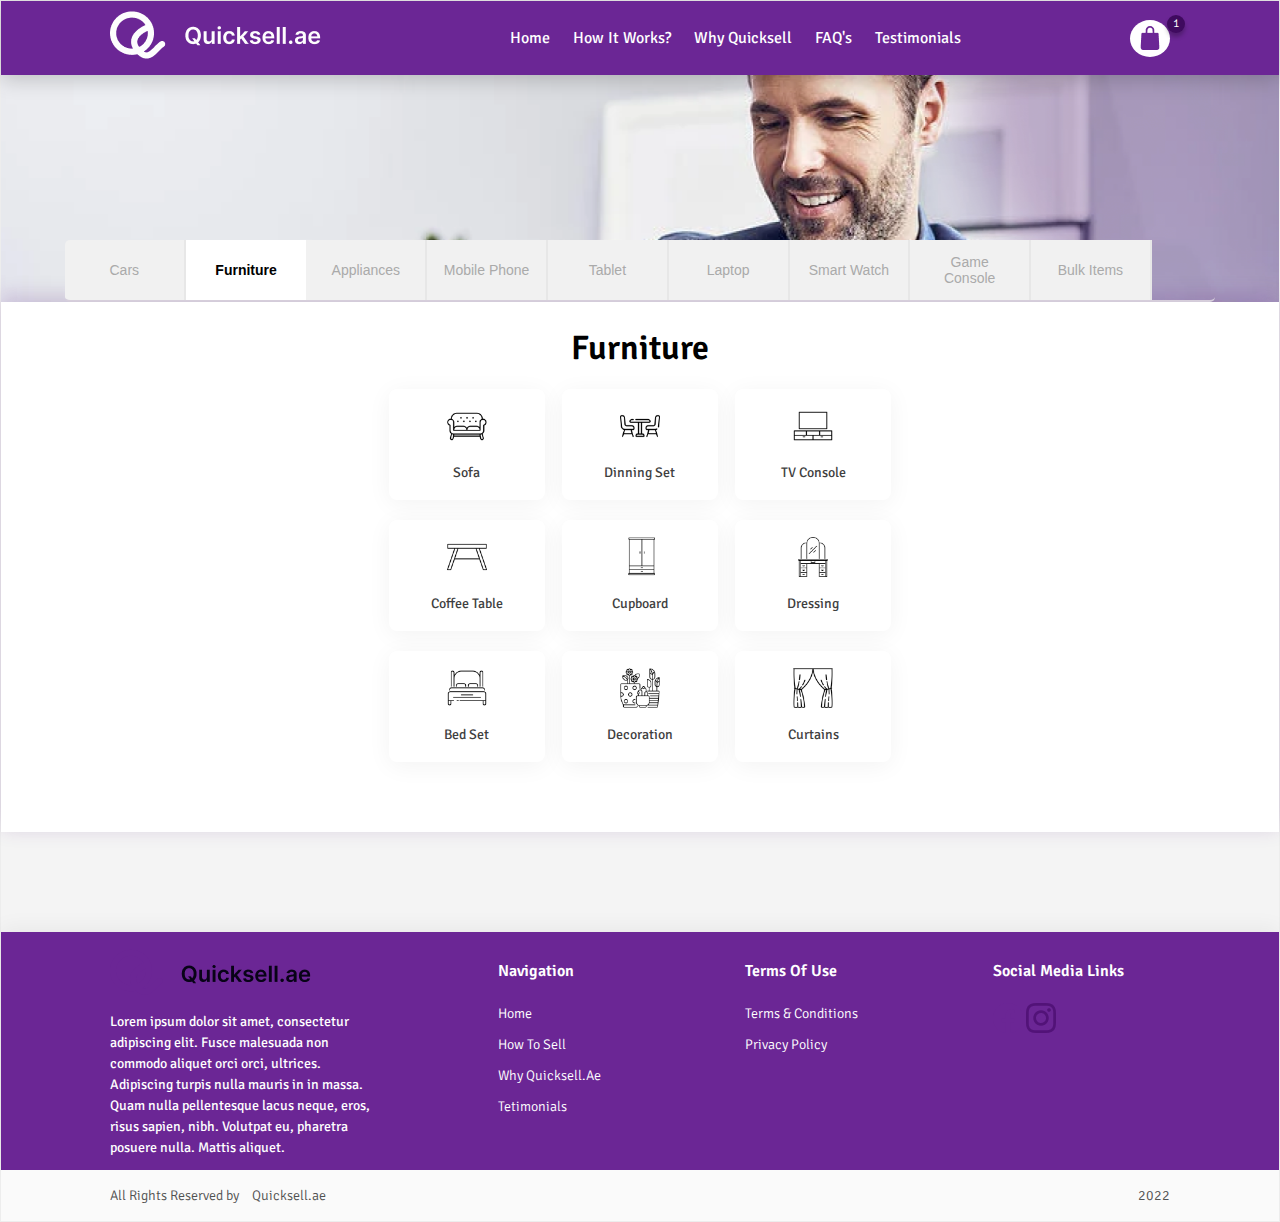
<file: sub-categories.html>
<!DOCTYPE html>
<html lang="en">
<head>
  <title>Quick Sell - Sub Categories</title>
  <meta charset="utf-8">
  <meta name="viewport" content="width=device-width, initial-scale=1">
  <link rel="preconnect" href="https://fonts.googleapis.com">
  <link rel="preconnect" href="https://fonts.gstatic.com" crossorigin>
  <link href="https://fonts.googleapis.com/css2?family=Signika:wght@300;400;500;600;700&display=swap" rel="stylesheet">
  <link rel="stylesheet" href="css/style.css">
  <link rel="stylesheet" href="https://cdnjs.cloudflare.com/ajax/libs/font-awesome/4.7.0/css/font-awesome.min.css">
</head>
<body>

<!-- Header Starts -->
<header class="header">
	<div class="navbar">
		<div class="container">
			<div class="logo">
				<a href="#"><img src="img/logo.png" alt="Logo"></a>
			</div>
			<div class="nav">
				<ul>
					<li><a href="#home">home</a></li>
					<li><a href="#how-works">how it works?</a></li>
					<li><a href="#why">why quicksell</a></li>
					<li><a href="#faq">FAQ's</a></li>
					<li><a href="#testimonial">testimonials</a></li>
				</ul>
			</div>
			<div class="cart-toggle">
				<div class="cart">
					<a href="cart.html">
						<img src="img/cart.png" alt="Cart Icon" /> <span>1</span>
					</a>
				</div>
				<div class="toggle">
					<span style="font-size:30px;cursor:pointer" onclick="openNav()">&#9776; </span>
				</div>
			</div>
			
		</div>
	</div>
</header>
<!-- Header Ends -->

<!-- Mobile Navigation Starts -->
<!-- Mobile Navigation Starts -->
<div id="myNav" class="overlay">
  <a href="javascript:void(0)" class="closebtn" onclick="closeNav()">&times;</a>
  <div class="heading">Navigation</div>
  <div class="overlay-content">
    <a href="index.html#home">Home</a>
    <a href="index.html#how-works">How it works?</a>
    <a href="index.html#why">why Quicksell?</a>
    <a href="index.html#faq">FAQ's</a>
    <a href="index.html#testimonial">Testimonials</a>
  </div>
</div>
<!-- Mobile Navigation Ends -->
<!-- Mobile Navigation Ends -->

<!-- Sub Categories Starts -->
<div class="sub-categories">
	<div class="tab">
	   <button class="tablinks" onclick="showCategory(event, 'Car')">Cars</button>
	  <button class="tablinks active" onclick="showCategory(event, 'furniture')">Furniture</button>
	  <button class="tablinks" onclick="showCategory(event, 'appliances')">Appliances</button>
	  <button class="tablinks" onclick="showCategory(event, 'phone')">Mobile Phone</button>
	  <button class="tablinks" onclick="showCategory(event, 'tablet')">Tablet</button>
	  <button class="tablinks" onclick="showCategory(event, 'laptop')">Laptop</button>
	  <button class="tablinks" onclick="showCategory(event, 'watch')">Smart Watch</button>
	  <button class="tablinks" onclick="showCategory(event, 'game')">Game Console</button>
	  <button class="tablinks" onclick="showCategory(event, 'items')">Bulk Items</button>
	</div>

	<div id="furniture" class="tabcontent" style="display: block;">
  	<div class="tabcontent-heading"><p>Furniture</p></div>
  	<div class="tabcontent-items">
  		<a href="add-details.html" class="tabcontent-item">
				<div class="img">
					<img src="img/furniture-sofa.png" alt="Sofa" />
				</div>
				<div class="name">
					<p>Sofa</p>
				</div>
  		</a>
  		<a href="add-details.html" class="tabcontent-item">
				<div class="img">
					<img src="img/furniture-dining set.png" alt="Dinning" />
				</div>
				<div class="name">
					<p>Dinning set</p>
				</div>
  		</a>
  		<a href="add-details.html" class="tabcontent-item">
				<div class="img">
					<img src="img/furniture-cabinet.png" alt="TV Console" />
				</div>
				<div class="name">
					<p>TV console</p>
				</div>
  		</a>
  		<a href="add-details.html" class="tabcontent-item">
				<div class="img">
					<img src="img/furniture-table.png" alt="Cofee Table" />
				</div>
				<div class="name">
					<p>Coffee table</p>
				</div>
  		</a>
  		<a href="add-details.html" class="tabcontent-item">
				<div class="img">
					<img src="img/furniture-cupboard.png" alt="Cupboard" />
				</div>
				<div class="name">
					<p>Cupboard</p>
				</div>
  		</a>
  		<a href="add-details.html" class="tabcontent-item">
				<div class="img">
					<img src="img/furniture-dressing table.png" alt="Dressing" />
				</div>
				<div class="name">
					<p>Dressing</p>
				</div>
  		</a>
  		<a href="add-details.html" class="tabcontent-item">
				<div class="img">
					<img src="img/furniture-bedset.png" alt="Bed Set" />
				</div>
				<div class="name">
					<p>Bed set</p>
				</div>
  		</a>
  		<a href="add-details.html" class="tabcontent-item">
				<div class="img">
					<img src="img/furniture-decoration.png" alt="Decoration" />
				</div>
				<div class="name">
					<p>Decoration</p>
				</div>
  		</a>
  		<a href="add-details.html" class="tabcontent-item">
				<div class="img">
					<img src="img/furniture-curtain.png" alt="Curtains" />
				</div>
				<div class="name">
					<p>Curtains</p>
				</div>
  		</a>
  	</div>
	</div>

	<div id="appliances" class="tabcontent">
		<div class="tabcontent-heading"><p>Appliances</p></div>
  	<div class="tabcontent-items">
  		<a href="add-details.html" class="tabcontent-item">
				<div class="img">
					<img src="img/tv.png" alt="TV" />
				</div>
				<div class="name">
					<p>TV</p>
				</div>
  		</a>
  		<a href="add-details.html" class="tabcontent-item">
				<div class="img">
					<img src="img/fridge.png" alt="Fridge" />
				</div>
				<div class="name">
					<p>Fridge</p>
				</div>
  		</a>
  		<a href="add-details.html" class="tabcontent-item">
				<div class="img">
					<img src="img/washing.png" alt="Washing Machine" />
				</div>
				<div class="name">
					<p>Washing machine</p>
				</div>
  		</a>
  		<a href="add-details.html" class="tabcontent-item">
				<div class="img">
					<img src="img/cooking.png" alt="Cooking Range" />
				</div>
				<div class="name">
					<p>Cooking range</p>
				</div>
  		</a>
  		<a href="add-details.html" class="tabcontent-item">
				<div class="img">
					<img src="img/oven.png" alt="Oven" />
				</div>
				<div class="name">
					<p>Oven</p>
				</div>
  		</a>
  		<a href="add-details.html" class="tabcontent-item">
				<div class="img">
					<img src="img/washer.png" alt="Dish Washer" />
				</div>
				<div class="name">
					<p>Dish washer</p>
				</div>
  		</a>
  		<a href="add-details.html" class="tabcontent-item">
				<div class="img">
					<img src="img/fan.png" alt="Fan" />
				</div>
				<div class="name">
					<p>Fans</p>
				</div>
  		</a>
  	</div>
	</div>

	<div id="phone" class="tabcontent">
	  <div class="tabcontent-heading"><p>Mobile Phone</p></div>
  	<div class="tabcontent-items">		  		
  		<a href="add-details.html" class="tabcontent-item">
				<div class="img">
					<img src="img/dummy.png" alt="Dummy Image" />
				</div>
				<div class="name">
					<p>Dummy</p>
				</div>
  		</a>
  	</div>
	</div>

	<div id="tablet" class="tabcontent">
	  <div class="tabcontent-heading"><p>Tablet</p></div>
  	<div class="tabcontent-items">		  		
  		<a href="add-details.html" class="tabcontent-item">
				<div class="img">
					<img src="img/dummy.png" alt="Dummy Image" />
				</div>
				<div class="name">
					<p>Dummy</p>
				</div>
  		</a>
  	</div>
	</div>

	<div id="laptop" class="tabcontent">
	  <div class="tabcontent-heading"><p>Laptop</p></div>
  	<div class="tabcontent-items">		  		
  		<a href="add-details.html" class="tabcontent-item">
				<div class="img">
					<img src="img/dummy.png" alt="Dummy Image" />
				</div>
				<div class="name">
					<p>Dummy</p>
				</div>
  		</a>
  	</div>
	</div>

	<div id="watch" class="tabcontent">
	  <div class="tabcontent-heading"><p>Smart Watches</p></div>
  	<div class="tabcontent-items">		  		
  		<a href="add-details.html" class="tabcontent-item">
				<div class="img">
					<img src="img/dummy.png" alt="Dummy Image" />
				</div>
				<div class="name">
					<p>Dummy</p>
				</div>
  		</a>
  	</div>
	</div>

	<div id="game" class="tabcontent">
	  <div class="tabcontent-heading"><p>Game Console</p></div>
  	<div class="tabcontent-items">		  		
  		<a href="add-details.html" class="tabcontent-item">
				<div class="img">
					<img src="img/dummy.png" alt="Dummy Image" />
				</div>
				<div class="name">
					<p>Dummy</p>
				</div>
  		</a>
  	</div>
	</div>

	<div id="items" class="tabcontent">
	  <div class="tabcontent-heading"><p>Bulk Items</p></div>
  	<div class="tabcontent-items">		  		
  		<a href="add-details.html" class="tabcontent-item">
				<div class="img">
					<img src="img/dummy.png" alt="Dummy Image" />
				</div>
				<div class="name">
					<p>Dummy</p>
				</div>
  		</a>
  	</div>
	</div>
</div>
<!-- Sub Categories Ends -->

<!-- Footer Starts -->
<footer class="footer">
	<div class="container">
		<div class="about-links">
			<div class="about">
				<div class="logo">
					<img src="img/footer-logo.png" alt="Logo" />
				</div>
				<div class="desc">
					<p>Lorem ipsum dolor sit amet, consectetur adipiscing elit. Fusce malesuada non commodo aliquet orci orci, ultrices. Adipiscing turpis nulla mauris in in massa. Quam nulla pellentesque lacus neque, eros, risus sapien, nibh. Volutpat eu, pharetra posuere nulla. Mattis aliquet.</p>
				</div>
			</div>
			<div class="links">
				<div class="links-item">
					<div class="links-item-heading">
						<p>navigation</p>
					</div>
					<div class="links-item-links">
						<ul>
							<li><a href="#">home</a></li>
							<li><a href="#">how to sell</a></li>
							<li><a href="#">why quicksell.ae</a></li>
							<li><a href="#">tetimonials</a></li>
						</ul>
					</div>
				</div>
				<div class="links-item">
					<div class="links-item-heading">
						<p>terms of use</p>
					</div>
					<div class="links-item-links">
						<ul>
							<li><a href="#">terms & conditions</a></li>
							<li><a href="#">privacy policy</a></li>
						</ul>
					</div>
				</div>
				<div class="links-item">
					<div class="links-item-heading">
						<p>social media links</p>
					</div>
					<div class="links-item-links">
						<ul>
							<li>
								<a href="#">
									<img src="img/facebook.png" alt="Facebook Icon" />
								</a>
								<a href="#">
									<img src="img/instagram.png" alt="Instagram Icon" />
								</a>
							</li>
						</ul>
					</div>
				</div>
			</div>
		</div>
	</div>
</footer>
<!-- Footer Ends -->

<!-- Copyright Starts -->
<div class="copyright">
	<div class="container">
		<p>All Rights Reserved by <a href="#">Quicksell.ae</a></p>
		<p>2022</p>
	</div>
</div>
<!-- Copyright Ends -->

	<script>
		function openNav() {
		  document.getElementById("myNav").style.width = "100%";
		}

		function closeNav() {
		  document.getElementById("myNav").style.width = "0%";
		}
	</script>
	<script>
		function showCategory(evt, categoryName) {
		  var i, tabcontent, tablinks;

		  tabcontent = document.getElementsByClassName("tabcontent");
		  for (i = 0; i < tabcontent.length; i++) {
		    tabcontent[i].style.display = "none";
		  }

		  tablinks = document.getElementsByClassName("tablinks");
		  for (i = 0; i < tablinks.length; i++) {
		    tablinks[i].className = tablinks[i].className.replace(" active", "");
		  }

		  document.getElementById(categoryName).style.display = "block";
		  evt.currentTarget.className += " active";
		}
	</script>
</body>
</html>
</file>
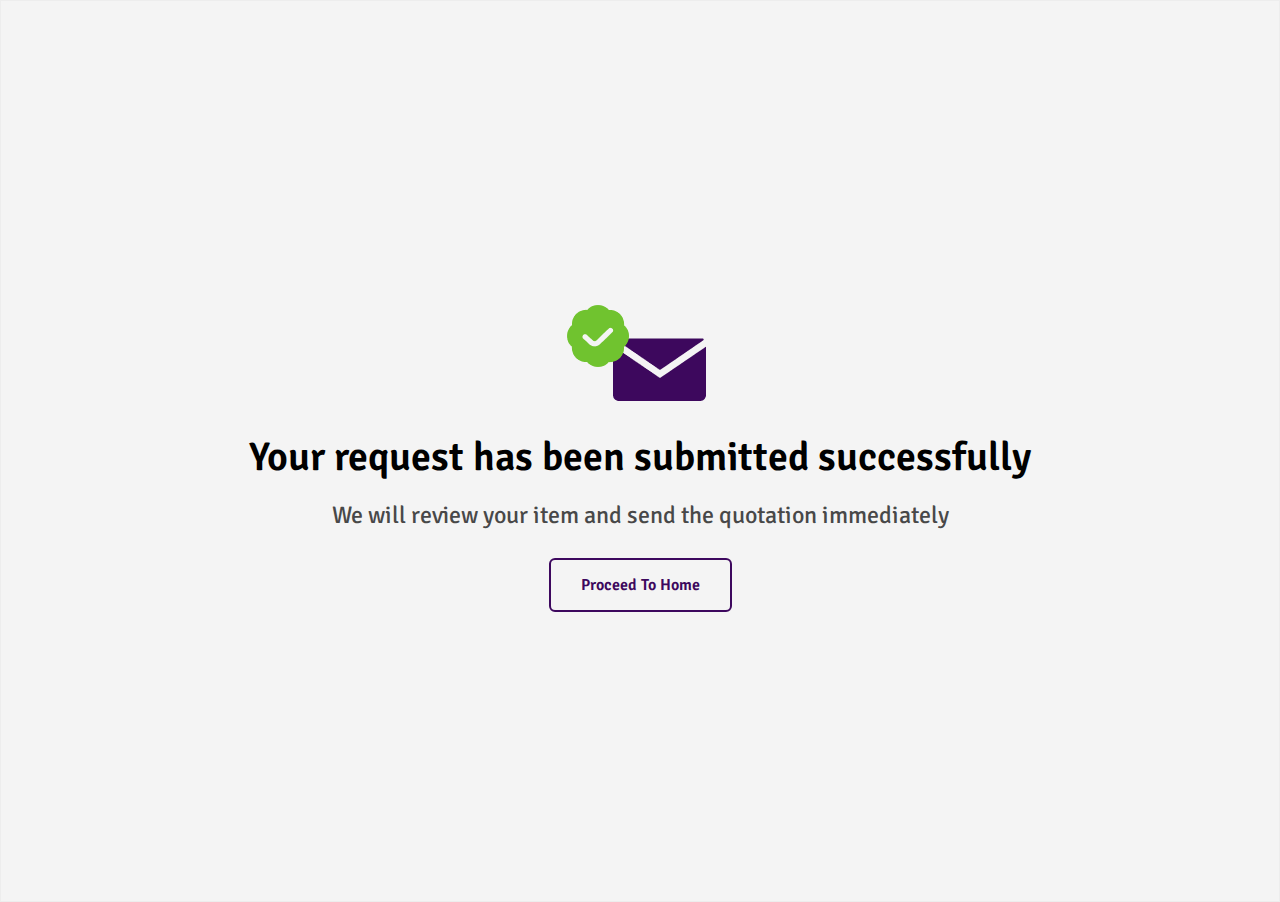
<file: success.html>
<!DOCTYPE html>
<html lang="en">
<head>
  <title>Quick Sell</title>
  <meta charset="utf-8">
  <meta name="viewport" content="width=device-width, initial-scale=1">
  <link rel="preconnect" href="https://fonts.googleapis.com">
  <link rel="preconnect" href="https://fonts.gstatic.com" crossorigin>
  <link href="https://fonts.googleapis.com/css2?family=Signika:wght@300;400;500;600;700&display=swap" rel="stylesheet">
  <link rel="stylesheet" href="css/style.css">
  <link rel="stylesheet" href="https://cdnjs.cloudflare.com/ajax/libs/font-awesome/4.7.0/css/font-awesome.min.css">
</head>
<body>

<div class="request-recieved">
	<div class="request-recieved-img">
		<img src="img/msg-box.png" alt="Envelop">
	</div>
	<div class="request-recieved-heading">
		<p>Your request has been submitted successfully</p>
	</div>
	<div class="request-recieved-desc">
		<p>We will review your item and send the quotation immediately</p>
	</div>
	<div class="request-recieved-btn">
		<a href="index.html">Proceed to home</a>
	</div>
</div>

</body>
</html>
</file>
<file: css/style.css>
/* -----------------
global settings 
------------------*/
*{
	margin: 0;
	padding: 0;
	box-sizing: border-box;
	outline: none;
}
::before,
::after{
	box-sizing: border-box;
}
html{
	scroll-behavior: smooth;
}
body{
	font-family: 'Signika', sans-serif;
    font-size: 14px;
    font-weight: 300;
    line-height: 1.5;
    background-color: #c9c9c933;
    /* width: 1200px; */
     align-items: center;
   
    border: 1px solid #ededed;
}
/*img{
	vertical-align: middle;
	max-width: 100%;
}*/
a{
	text-decoration: none;
}
ul{
	list-style-type: none;
}
.container{
	width: 100%;
	max-width: 83%;
	margin: auto;
}
.row{
	display: flex;
	flex-wrap: wrap;
}
.section-heading{
	padding: 30px 0;
    font-size: 40px;
    font-weight: 700;
    color: #363636;
    text-align: center;
}
.section-heading-2{
	padding: 30px 0;
	font-size: 40px;
	font-weight: 700;
	color: #000000;
	margin-left: 50px;
}
.section-heading-3{
	padding: 30px 0;
	font-size: 40px;
	font-weight: 700;
	color: #ffffff;
	margin-left: 60px;
}
.wrapper{
	width: 80%;
	margin: auto;
}
/* -----------------
header 
------------------*/
.header{
	width: 100%;
	height: 579px;
	background-image: url('../img/header-bg.png');
	background-size: 100% 100%;
	background-position: center;
}
.header .navbar{
	width: 100%;
	padding: 10px 0;
	background: #6B2695;
	box-shadow: 0px 4px 20px rgba(0, 0, 0, 0.2);
}
.header .navbar .container{
	width: 100%;
	display: flex;
	flex-wrap: wrap;
	justify-content: space-between;
	align-items: center;
}
.header .navbar .container .nav{
	text-align: center;
	width: 65%;
}
.header .navbar .container ul li{
	display: inline-block;
	margin-left: 20px;
}
.header .navbar .container ul li a{
	font-size: 16px;
	font-weight: 400;
	color: #ffffff;
	text-transform: capitalize;
	/*padding: 0 10px;*/
	transition: all 0.3s ease;
}
.header .navbar .container ul li a:hover{
	opacity: 0.9;
	font-size: 17px;
}
.header .navbar .container .cart-toggle{
	display: flex;
	flex-wrap: wrap;
	justify-content: space-between;
	align-items: center;
}
.header .navbar .container .cart a{
	background-color: #ffffff;
	height: 52px;
	width: 52px;
	padding: 8px 10px 12px 10px;
	border-radius: 50%;
	position: relative;
}
.header .navbar .container .cart a img{
	vertical-align: middle;
}
.header .navbar .container .cart a span{
	position: absolute;
	right: -15px;
	top: -5px;
	background: #3F0A5F;
	color: #ffffff;
	font-size: 12px;
	box-shadow: 0px 4px 4px rgba(0, 0, 0, 0.25);
	padding: 0 6px;
	border-radius: 50%;
}
.header .navbar .container .toggle{
	display: none;
	margin-left: 30px;
	color: #ffffff;
}
#myNav.overlay {
  	height: 100%;
  	width: 0;
  	position: fixed;
  	z-index: 1;
  	top: 0;
  	left: 0;
  	background-color: #6B2695;
  	overflow-x: hidden;
  	transition: 0.5s;
}
#myNav.overlay .heading{
	font-size: 20px;
	color: #ffffff;
	margin-top: 100px;
	/*margin-bottom: 40px;*/
	text-align: center;
	font-weight: 400;
}
#myNav .overlay-content {
  	position: relative;
  	top: 10%;
  	width: 100%;
  	text-align: center;
}
#myNav.overlay a {
	font-weight: 400;
  	padding: 8px;
  	text-decoration: none;
  	font-size: 20px;
  	color: #BE87DF;
  	display: block;
  	margin-bottom: 20px;
  	transition: 0.3s;
}

#myNav.overlay a:hover, #myNav.overlay a:focus {
  color: #ffffff;
}

#myNav.overlay .closebtn {
  position: absolute;
  top: 10px;
  right: 20px;
  font-size: 40px;
  font-weight: 300;
  color: #ffffff;
}


.header .header-text{
	margin-top: 100px;
	margin-left: -35px;
}
.header .header-text .features{
	font-size: 18px;
	line-height: 25px;
	color: #1a7aaf;
	font-weight: 400;
	margin-bottom: 10px;
}
.header .header-text .features span{
	
	margin-right: 20px;
}
.header .header-text .heading{
	font-size: 44px;
	font-weight: 400;
	
}
.header .header-text .heading span{
	font-weight: 700;
}
.header .header-text .desc{
	font-size: 18px;
	font-weight: 400;
	color: #838383;
}
.header .header-text .features-2{
	color: #ffffff;
	margin-top: 30px;
	font-size: 15px;
}
.header .header-text .features-2 span{
	margin-right: 10px;
	padding: 8px 15px;
	background: #F9FAFA;
	box-shadow: 0px 4px 25px rgba(0, 0, 0, 0.15);
	border-radius: 20.8857px;
	color: #1A7AAF;
	font-size: 14px;
	font-weight: 600;
}
.header .header-text .features-2 span img{
	vertical-align: middle;
	width: 25px;
	height: 25px;
	margin-right: 10px;
}

.category-image
{
	height: 40px;
	
}

/* -----------------
home 
------------------*/
.home{
	width: 100%;
	margin-top: -160px;
	border-top-left-radius: 80px;
	border-top-right-radius: 80px;
	
	background: #FDFDFD;
	
}
.home .home-items{
	width: 45%;
    margin: 0 auto;
    display: flex;
    flex-wrap: wrap;
    margin-bottom: 50px;
    justify-content: space-between;
}
.home .home-items .home-item{
width: 31%;
    text-align: center;
    padding: 17px 0;
    background: #FFFFFF;
    box-shadow: 0px 2.93208px 10.9953px rgb(207 205 205 / 53%);
    border-radius: 4.39812px;
    color: #521378;
    margin-bottom: 12px;
    font-weight: 400;
    cursor: pointer;
    transition: all 0.3s ease;
}
.home .home-items .home-item:hover{
	border: 1px solid #6b2695;
}
.home .home-items .home-item .home-item-text p{
	font-size: 14px;
    margin-top: 3px;
    color: #575757;
}
}
.home .selling-steps{
	width: 100%;
	display: flex;
	flex-wrap: wrap;
	padding: 10px 0 50px 0;
	float:left;
	margin:0px;
	background:white;
	
}
.home .selling-steps .selling-steps-item{
	width: 30.33%;
    padding: 17px 0;
    border-right: 1px solid #E3E3E3;
    float: left;
    margin-bottom: 50px;
}
.home .selling-steps .selling-steps-item .selling-steps-item-img{
	text-align: center;
	height: 150px;
}
.home .selling-steps .selling-steps-item:last-child{
	border-right: none;
}
.home .selling-steps .selling-steps-item .selling-steps-item-text-img{
	display: flex;
	flex-wrap: wrap;
	align-items: center;
	justify-content: center;
	margin-top: 10px;
}
.home .selling-steps .selling-steps-item .selling-steps-item-text-img .img{
	width: 49px;
	height: 49px;
	border-radius: 50%;
	background: #FFFFFF;
	text-align: center;
	line-height: 49px;
	font-size: 32px;
	color: #1A7AAF;
	font-weight: 700;
	box-shadow: 0px 4px 15px rgba(0, 0, 0, 0.05);
}
.home .selling-steps .selling-steps-item .selling-steps-item-text-img .text{
	margin-left: 15px;
}
.home .selling-steps .selling-steps-item .selling-steps-item-text-img .text .heading{
	font-size: 18px;
	color: #292929;
	font-weight: 600;
}
.home .selling-steps .selling-steps-item .selling-steps-item-text-img .text .desc{
	font-size: 14px;
	color: #292929;
	font-weight: 300;
}

/* --------------
Why Quicksell
---------------*/
.why-quicksell{
	width: 100%;
    padding: 60px 0;
    position: relative;
    float: left;
	background:white;
}
.why-quicksell .why-quicksell-img{
	position: absolute;
	right: 0;
}
.why-quicksell .why-quicksell-img img{
	height: 600px;
	width: 450px;
	opacity: 0.3;
}
.why-quicksell .why-quicksell-desc{
	width: 48%;
	font-size: 14px;
	color: #000000;
	font-weight: 400;
	margin-left: 50px;
}
.why-quicksell .why-quicksell-desc-sm{
	width: 100%;
	display: none;
}
.why-quicksell .why-quicksell-desc-sm ul{
	width: 90%;
	margin-left: 10px;
}
.why-quicksell .why-quicksell-desc-sm ul li{
	display: flex;
	font-size: 14px;
	font-weight: 400;
	margin-bottom: 20px;
	/*align-items: center;*/
}
.why-quicksell .why-quicksell-desc-sm ul li div{
	width: 5px;
	height: 5px;
	background-color: #000000;
	border-radius: 50%;
	margin-top: 7px;
}
.why-quicksell .why-quicksell-desc-sm ul li p{
	margin-left: 10px;
}


/* --------------
FAQ's
---------------*/
.faq{
	width: 100%;
	padding: 50px 0;
	position: relative;
	height: auto;
	overflow: hidden;
	background-color: #1A7AAF;
	margin-top: 220px;
}
.faq .faq-img{
	position: absolute;
	left: 0;
	z-index: 1;
}
.faq .faq-desc{
	font-size: 16px;
	color: #ffffff;
	margin-left: 60px;
	font-weight: 400;
}
.faq .faq-accordion{
	z-index: 1000;
	width: 90%;
	margin: 30px auto;
	z-index: 2;
}
.faq .faq-accordion .accordion {
  cursor: pointer;
  width: 100%;
  border: none;
  text-align: left;
  outline: none;
  font-size: 16px;
  transition: 0.4s;
  font-weight: 600;
  background: #FFFFFF;
  box-shadow: 0px 4px 15px rgba(0, 0, 0, 0.05);
  border-radius: 8px;
  margin-bottom: 10px;
  padding: 12px 27px;
  z-index: 1000;
  position: relative;
}
.faq .faq-accordion .accordion img{
	position: absolute;
	right: 20px;
	top: 15px;
	width: 12px;
}
.faq .faq-accordion .panel {
  max-height: 0;
  overflow: hidden;
  transition: max-height 0.2s ease-out;
  margin-bottom: 10px;
  background: #FFFFFF;
  box-shadow: 0px 4px 15px rgba(0, 0, 0, 0.05);
  border-radius: 8px;
  margin-bottom: 10px;
  font-size: 16px;
  color: #000000;
  position: relative;
  z-index: 1000;
}
.faq .faq-accordion .panel p{
  padding: 12px 27px;
}

/* --------------
Testimonials
---------------*/
.testimonials{
	padding-bottom: 70px;
}
.testimonials .testimonials-items{
	width: 70%;
	margin: auto;
	display: flex;
	flex-wrap: wrap;
}
.testimonials-item{
	width: 33.33%;
	background: #FFFFFF;
	/*opacity: 0.25;*/
	box-shadow: 0px 2.68088px 12.0639px rgb(0 0 0 / 34%);
	border-radius: 9.17042px;
	padding: 20px;
}
.testimonials-item .quote-img{
	text-align: right;
}
.testimonials-item .review p{
	font-size: 12px;
	padding-bottom: 10px;
	border-bottom: 1px solid #F1F1F1;
	margin-bottom: 10px;
}
.testimonials-item .reviewer{
	display: flex;
	flex-wrap: wrap;
	align-items: center;
}
.testimonials-item .reviewer .img img,
.testimonials-item .reviewer .img img{
	width: 58px;
	height: 58px;
}
.testimonials-item .reviewer .text{
	margin-left: 10px;
}
.testimonials-item .reviewer .text .name p{
	font-size: 14px;
	font-weight: 600;
	color: #000000;
}
.testimonials-item .reviewer .text .designation p{
	font-size: 14px;
	font-weight: 400;
	color: #A88DB8;
}
.testimonials-item.active{
	transform: scale(1.2, 1.1);
	opacity: 1;
	z-index: 3;
}

/* --------------
sub-categories.html
---------------*/
.sub-categories{
	width: 100%;
	margin-top: -340px;
	margin-bottom: 100px;
}
.sub-categories .tab {
width: 90%;
    margin: auto;
    overflow: hidden;

    border-radius: 5px;
    display: flex;
    flex-wrap: wrap;
    border-bottom: 2px solid #eaeaea;
}

.sub-categories .tab button {
	border: none;
  background: #F1F1F1;
  outline: none;
  cursor: pointer;
  padding: 14px 16px;
  transition: 0.3s;
  font-size: 14px;
  font-weight: 400;
  color: #AAAAAA;
  transition: all 0.3s ease;
  width: 10.5%;
  border-right: 2px solid #E7E7E7;
}

.sub-categories .tab button:hover,
.sub-categories .tab button.active {
  background-color: #fff;
    color: #000000;
    border-right: none;
    font-size: 14px;
    font-weight: 600;
}

.sub-categories .tabcontent {
  display: none;
  padding: 6px 12px;
  border-top: none;
  background: #FFFFFF;
  padding-bottom: 50px;
  box-shadow: 0px -5px 20px rgba(82, 19, 120, 0.2);
}
.sub-categories .tabcontent .tabcontent-heading p{
	text-align: center;
	font-size: 34px;
	font-weight: 600;
	color: #000000;
	text-transform: capitalize;
	margin: 15px 0;
}
.sub-categories .tabcontent .tabcontent-items{
	width: 40%;
	margin: auto;
	display: flex;
	flex-wrap: wrap;
	justify-content: space-between;
}
.sub-categories .tabcontent .tabcontent-items .tabcontent-item{
	display: block;
	width: 31%;
	background: #FFFFFF;
	box-shadow: 0px 4px 25px rgba(0, 0, 0, 0.05);
	border-radius: 8px;
	text-align: center;
	padding: 17px 0;
	margin-bottom: 20px;
	transition: all 0.3s ease;
}
.sub-categories .tabcontent .tabcontent-items .tabcontent-item:hover{
	opacity: 0.5;
}
.sub-categories .tabcontent .tabcontent-items .tabcontent-item .img img{
	height: 40px;
	
}
.sub-categories .tabcontent .tabcontent-items .tabcontent-item .name p{
	font-size: 14px;
	color: #3f3f3f;
	font-weight: 400;
	margin-top: 10px;
	text-transform: capitalize;
}

/* --------------
form.html
---------------*/
ul.breadcrumb {
	width: 70%;
	margin: 20px auto;
  /*padding: 10px 16px;*/
  list-style: none;
}
ul.breadcrumb li {
  display: inline;
  font-size: 16px;
  font-weight: 400;
}
ul.breadcrumb li+li:before {
  padding: 7px;
    color: #787878;
    content: "\003E";
    font-size: 16px;
    vertical-align: middle;
}
ul.breadcrumb li a {
  color: #6B2695;
  text-decoration: none;
}
ul.breadcrumb li a:hover {
  color: #6B2695;
  text-decoration: underline;
}
ul.breadcrumb li a img{
	vertical-align: middle;
	margin-right: 10px;
}
.form-wrapper{
	width: 70%;
	margin: auto;
}
.form-wrapper .form{
	display: flex;
	flex-wrap: wrap;
	justify-content: space-between;
}
.form-wrapper .form .left-side{
	width: 55%;
}
.form-wrapper .form .left-side .images{
	display: flex;
	flex-wrap: wrap;
	justify-content: space-between;
}
.form-wrapper .form .left-side .images .big-img{
	width: 83%;
	height: 320px;
	background: #FFFFFF;
	border: 1px solid #DFDFDF;
	border-radius: 16px;
	display: flex;
	flex-wrap: wrap;
	align-items: center;
	justify-content: center;
}
.form-wrapper .form .left-side .images .small-img{
	width: 15%;
}
.form-wrapper .form .left-side .images .small-img .small-img-cont{
	width: 100%;
	height: 22%;
	background: #FFFFFF;
	border: 1px solid #DFDFDF;
	border-radius: 16px;
	display: flex;
	justify-content: center;
	align-items: center;
	margin-bottom: 12px;
}
.form-wrapper .form .left-side .upload-cont{
	width: 100%;
    padding: 30px 0;
    background: #FAF8FB;
    border: 2px dashed #6B2695;
    border-radius: 16px;
    text-align: center;
    margin: 20px 0;
    height: 316px;
}
.form-wrapper .form .left-side .upload-cont .upload-btn-wrapper {
  position: relative;
  overflow: hidden;
  display: inline-block;
}
.form-wrapper .form .left-side .upload-cont .upload-btn-wrapper img{
	vertical-align: middle;
}
.form-wrapper .form .left-side .upload-cont .upload-btn-wrapper span{
	color: A98EBA;
	font-weight: 400;
	margin-left: 10px;
	margin-right: 5px;
}

.form-wrapper .form .left-side .upload-cont .upload-btn-wrapper .btn {
  color: #6B2695;
  font-size: 16px;
  font-weight: 600;
  border: none;
  background-color: transparent;
}

.form-wrapper .form .left-side .upload-cont .upload-btn-wrapper input[type=file] {
  font-size: 100px;
  position: absolute;
  left: 0;
  top: 0;
  opacity: 0;
  cursor: pointer;
}
.form-wrapper .form .left-side .instruction p{
	font-size: 14px;
	color: #929292;
}
.form-wrapper .form .right-side{
	width: 42%;
}
.form-wrapper .form .right-side .form-group{
	width: 100%;
	margin-bottom: 15px;
}
.form-wrapper .form .right-side .form-group label{
	font-size: 14px;
	font-weight: 400;
	color: #000000;
	display: block;
}
.form-wrapper .form .right-side .form-group .form-control{
	width: 100%;
	background: #FFFFFF;
	border: none;
	border: 1px solid #CECECE;
	border-radius: 6px;
	padding: 10px;
	margin-top: 5px;
}
.form-wrapper .form .right-side .form-group .form-control::placeholder{
	font-size: 14px;
	color: #737373;
	font-weight: 400;
}
.form-wrapper .form .right-side .form-group .form-control-half{
	width: 50%;
	position: relative;
}
.form-wrapper .form .right-side .form-group .form-control-half span{
	position: absolute;
	top: 12px;
	right: 10px;
	font-size: 14px;
	font-weight: 400;
}
.form-wrapper .form .right-side .submit-cancel-btn{
	display: flex;
	justify-content: space-between;
}
.form-wrapper .form .right-side .submit-cancel-btn input[type='reset']{
	border: none;
	border: 3px solid #6B2695;
	border-radius: 6px;
	font-size: 16px;
	color: #6B2695;
	font-weight: 400;
	background: transparent;
	width: 35%;
	padding: 10px 0;
	cursor: pointer;
}
.form-wrapper .form .right-side .submit-cancel-btn .submitBtn{
	border: none;
	background-color: #6B2695;
	border: 3px solid #6B2695;
	border-radius: 6px;
	font-size: 16px;
	color: #ffffff;
	font-weight: 400;
	width: 62%;
	padding: 10px 0;
	cursor: pointer;
}

/* --------------
cart.html
---------------*/
.cart.header .back-link{
	display: none;
}
.cart.header .back-link a{
	font-size: 18px;
	color: #ffffff;
	font-weight: 400;
}
.cart.header .back-link a img{
	vertical-align: middle;
	margin-right: 10px;
}
.cart.header .your-selling-bag p{
	font-size: 18px;
	color: #ffffff;
	font-weight: 600;
}
.header .your-selling-bag p img{
	vertical-align: middle;
	margin-right: 10px;
}
.header .close-link a{
	font-size: 18px;
	font-weight: 400;
	color: #ffffff;
}
.cart-wrapper{
	width: 90%;
	margin: auto;
	padding-bottom: 50px
}
.cart-wrapper .back-link{
	margin: 20px 50px;
}
.cart-wrapper .back-link a{
	font-size: 18px;
	color: #3D085D;
	font-weight: 400;
}
.cart-wrapper .back-link a img{
	vertical-align: middle;
	margin-right: 10px;
}
.cart-wrapper .left-right{
	width: 89%;
	margin: auto;
	display: flex;
	flex-wrap: wrap;
	justify-content: space-between;
	
}
.cart-wrapper .left-right .left-side{
	width: 63%;
}
.cart-wrapper .left-right .left-side .left-side-heading{
	display: flex;
	flex-wrap: wrap;
	justify-content: space-between;
	align-items: center;
}
.cart-wrapper .left-right .left-side .left-side-heading p{
	font-size: 18px;
	font-weight: 600;
	color: #000000;
}
.cart-wrapper .left-right .left-side .left-side-heading p span{
	font-weight: 400;
	margin-left: 10px;
}
.cart-wrapper .left-right .left-side .left-side-heading a{
	font-size: 14px;
	color: #6B2695;
	border: 3px solid #6B2695;
	text-transform: capitalize;
	border-radius: 5px;
	padding: 5px 20px;
}
.cart-wrapper .left-right .left-side .cart-table table{
	width: 100%;
	margin: 10px 0;
	border-collapse: collapse;
	border: 1px solid #F2F2F2;
	background-color: #ffffff;
}
.cart-wrapper .left-right .left-side .cart-table table tr th{
	background: #FCFCFC;
    border-top: 1px solid #F2F2F2;
    border-bottom: 1px solid #F2F2F2;
    padding: 7px 15px;
    border-radius: 10px 10px 0px 0px;
    text-transform: capitalize;
    font-weight: 700;
    font-size: 14px;
    text-align: left;
}
.cart-wrapper .left-right .left-side .cart-table table tr td{
	padding: 10px;
	font-size: 14px;
	color: #333333;
	font-weight: 400;
	border-bottom: 1px solid #F2F2F2;
}
.cart-wrapper .left-right .left-side .cart-table table tr .img-text{
	display: flex;
	flex-wrap: wrap;
	align-items: center;
}
.cart-wrapper .left-right .left-side .cart-table table tr .img-text .img img{
	width: 59px;
	height: 59px;
}
.cart-wrapper .left-right .left-side .cart-table table tr .img-text .text{
	margin-left: 10px;
}
.cart-wrapper .left-right .left-side .cart-table table tr .img-text .text .name{
	font-size: 16px;
	font-weight: 600;
	color: #000000;
}
.cart-wrapper .left-right .left-side .cart-table table tr .img-text .text .brand{
	font-size: 14px;
	color: #A9A9A9;
}
.cart-wrapper .left-right .left-side .cart-table table tr .actions a{
	margin: 10px;
}
.cart-wrapper .left-right .left-side .sub-total{
	font-size: 16px;
	font-weight: 16px;
	font-weight: 600;
	text-align: right;
}
.cart-wrapper .left-right .right-side{
	width: 35%;
}
.cart-wrapper .left-right .right-side form{
	width: 100%;
	background: #FFFFFF;
	border: 1px solid #F2F2F2;
	border-radius: 10px;
	padding: 35px;
	margin-top: 50px;
}
.cart-wrapper .left-right .right-side form .form-group{
	width: 100%;
	margin-bottom: 15px;
}
.cart-wrapper .left-right .right-side form .form-group label{
	font-size: 14px;
	font-weight: 400;
	color: #000000;
	display: block;
}
.cart-wrapper .left-right .right-side form .form-group .form-control{
	width: 100%;
	background: #FFFFFF;
	border: none;
	border: 1px solid #CECECE;
	border-radius: 6px;
	padding: 10px;
	margin-top: 5px;
}
.cart-wrapper .left-right .right-side form .form-group .form-control::placeholder{
	font-size: 14px;
	color: #737373;
	font-weight: 400;
}
.cart-wrapper .left-right .right-side form .submit-btn input[type='submit']{
	border: none;
	background-color: #6B2695;
	border: 3px solid #6B2695;
	border-radius: 6px;
	font-size: 16px;
	color: #ffffff;
	font-weight: 400;
	width: 100%;
	padding: 10px 0;
	cursor: pointer;
}
.cart-wrapper .left-right .right-side .message{
	font-size: 12px;
	color: #616161;
	font-weight: 400;
	margin: 10px 0;
	text-align: center;
}

/* --------------
success.html
---------------*/
.request-recieved{
	width: 100%;
	height: 100vh;
	display: flex;
	flex-wrap: wrap;
	justify-content: center;
	align-items: center;
	flex-direction: column;
}
.request-recieved .request-recieved-img{
	margin-bottom: 20px;
}
.request-recieved .request-recieved-heading p{
	font-size: 40px;
	font-weight: 600;
	color: #000000;
	margin-bottom: 10px;
}
.request-recieved .request-recieved-desc p{
	font-size: 24px;
	color: #484848;
	margin-bottom: 40px;
	font-weight: 400;
}
.request-recieved .request-recieved-btn a{
	font-size: 16px;
	padding: 15px 30px;
	color: #3D085D;
	font-weight: 600;
	border: 2px solid #3D085E;
	border-radius: 6px;
	text-transform: capitalize;
}


/* --------------
Footer
---------------*/
.footer{
	width: 100%;
    background: #6B2695;
    color: white;
    box-shadow: 0px -4px 20px rgb(0 0 0 / 5%);
    padding: 7px 0 2px 0;
}
.footer .about-links{
	display: flex;
	flex-wrap: wrap;
}
.footer .about-links .about{
	width: 30%;
	padding: 10px 50px 10px 0;
}
.footer .about-links .about .desc{
	margin-top: 10px;
}
.footer .about-links .about .desc p{
	font-size: 14px;
	font-weight: 400;
	color: white;
}
.footer .about-links .links{
	width: 70%;
	display: flex;
	flex-wrap: wrap;
}
.footer .about-links .links .links-item{
	width: 33.33%;
	padding: 20px 0;
	
}
.footer .about-links .links .links-item .links-item-heading{
	font-size: 16px;
	text-transform: capitalize;
	font-weight: 600;
	margin-bottom: 20px;
	margin-left: 70px;
}
.footer .about-links .links .links-item .links-item-links{
	margin-left: 70px;
}
.footer .about-links .links .links-item .links-item-links ul li{
	margin-bottom: 10px;
}
.footer .about-links .links .links-item .links-item-links ul li a{
	font-size: 14px;
    text-transform: capitalize;
    color: #ffffff;
    font-weight: 300;
    /*text-decoration: underline;*/
}
/*/*.footer .about-links .links .links-item .links-item-links ul li a img{
	margin-right: 10px;
}


/* --------------
copyright
---------------*/
.copyright{
	background-color: #FAFAFA;
	padding: 15px 0;
}
.copyright .container{
	display: flex;
	flex-wrap: wrap;
	justify-content: space-between;
}
.copyright p{
	font-size: 14px;
    color: #515151;
	
}
.copyright p a{
	color: #515151;
    margin-left: 10px;
}

/* --------------
responsive
---------------*/
@media(max-width: 1024px){
	.container{
		width: 95%;
	}
	
}*/*/*/
@media(max-width: 991px){
	.container{
		width: 95%;
	}
	.header{
		background-position: 0 65px;
		background-image: url('../img/header-bg-sm.png');
		background-size: 100% 196px;
		background-repeat: no-repeat;
	}
	.header .navbar .container .nav{
		display: none;
	}
	.header .navbar .container .cart-toggle .toggle{
		display: flex;
	}
	.header .logo img{
		width: 150px;
	}
	.header .header-text{
		margin-top: 0;
		margin-left: 0;
		display: flex;
		flex-wrap: wrap;
		flex-direction: column;
	}
	.header .header-text .features{
		margin-top: 80px;
		margin-bottom: 10px;
		order: 2;
	}
	.header .header-text .features span{
		font-size: 14px;
		font-weight: 600;
	}
	.header .header-text .heading{
		font-size: 28px;
		order: 3;
		margin-bottom: 5px;
	}
	.header .header-text .desc{
		font-size: 20px;
		order: 4;
	}
	.header .header-text .features-2{
		order: 1;
		width: 70%;
	}
	.header .header-text .features-2 span{
		display: inline-block;
		margin-bottom: 15px;
		font-size: 10px;
	}

	.home .home-items{
		width: 80%;
	}

	.why-quicksell .why-quicksell-img img{
		height: 400px;
		width: 300px;
	}
	.why-quicksell .why-quicksell-desc{
		width: 50%;
	}

	.footer{
		padding: 20px 0;
		border-radius: 50px 50px 0 0;
	}
	.footer .about-links .about{
		width: 90%;
		margin: 20px auto;
		padding-bottom: 50px;
		padding-right: 0;
		border-bottom: 1px solid #E2E2E2;
		
	}
	.footer .about-links .links{
		width: 90%;
		margin: 0 auto;
	}
	.footer .about-links .links .links-item{
		width: 100%;
		border-left: none;
		border-bottom: 1px solid #E2E2E2;
		padding-bottom: 30px;
		margin-bottom: 20px;
	}
	.footer .about-links .links .links-item:last-child{
		border-bottom: none;
	}
	.footer .about-links .links .links-item .links-item-heading,
	.footer .about-links .links .links-item .links-item-links{
		margin-left: 0;
	}

	.form-wrapper{
		width: 90%;
	}

	.cart-wrapper .left-right .left-side,
	.cart-wrapper .left-right .right-side{
		width: 100%;
	}

	.sub-categories .tab button:hover, .sub-categories .tab button{
		width: 25%;
	}
	.sub-categories .tabcontent .tabcontent-items{
		width: 95%;
	}
}
@media(max-width:  767px){
	.wrapper{
		width: 100%;
	}
	.container{
		width: 100%;
		max-width: 95%;
	}
	.header{
		background-position: 0 65px;
		background-image: url('../img/header-bg-sm.png');
		background-size: 100% 196px;
		background-repeat: no-repeat;
	}
	.header .navbar .container .nav{
		display: none;
	}
	.header .navbar .container .cart-toggle .toggle{
		display: flex;
	}
	.header .logo img{
		width: 150px;
	}
	.header .header-text{
		margin-top: 0;
		margin-left: 0;
		display: flex;
		flex-wrap: wrap;
		flex-direction: column;
	}
	.header .header-text .features{
		margin-top: 40px;
		margin-bottom: 10px;
		order: 2;
	}
	.header .header-text .features span{
		font-size: 14px;
		font-weight: 600;
	}
	.header .header-text .heading{
		font-size: 28px;
		order: 3;
		margin-bottom: 5px;
	}
	.header .header-text .desc{
		font-size: 20px;
		order: 4;
	}
	.header .header-text .features-2{
		order: 1;
		width: 70%;
	}
	.header .header-text .features-2 span{
		display: inline-block;
		margin-bottom: 15px;
		font-size: 10px;
	}


	.home{
		margin-top: -80px;
		box-shadow: 0px -14px 31px rgba(0, 0, 0, 0.1);
		border-top-left-radius: 50px;
		border-top-right-radius: 50px;
		
	}
	.section-heading{
		font-size: 20px;
	}
	.home .home-items{
		width: 95%;
		margin-bottom: 0px;
	}
	.home .home-items .home-item{
		width: 31%;
	}
	.home .selling-steps{
		padding-top: 0;
		padding-bottom: 20px;
	}
	.home .selling-steps .selling-steps-item{
		width: 111%;
		margin: 10px auto;
		margin-top: 0;
		border-right: none;
		border-bottom: 1px solid #E3E3E3;
		padding-bottom: 50px;
	}
	.home .selling-steps .selling-steps-item:last-child{
		border-bottom: none;
	}

	.why-quicksell{
		padding: 0;
		padding-top: 20px;
	}
	.why-quicksell .why-quicksell-img{
		display: none;
	}
	.section-heading-2{
		font-size: 24px;
		margin-left: 10px;
		padding: 20px 0;
	}
	.why-quicksell .why-quicksell-desc{
		display: none;
	}
	.why-quicksell .why-quicksell-desc-sm{
		display: block;
		align-items: center;
	}

	.section-heading-3{
		font-size: 20px;
		margin-left: 0;
		z-index: 1000;
		position: relative;
		padding: 20px 0;
	}
	.faq{
		margin-top: 50px;
	}
	.faq .faq-desc{
		margin-left: 0;
		z-index: 1000;
		position: relative;
	}
	.faq .faq-accordion{
		width: 100%;
	}

	.slide-container{
		padding: 40px 0;
	}

	.sub-categories{
		margin-top: -513px;
	}
	.sub-categories .tab{
		width: 100%;
	}
	.sub-categories .tab button{
		width: 33.33%;
		font-size: 12px;
	}
	.sub-categories .tabcontent .tabcontent-items{
		width: 100%;
	}
	.sub-categories .tabcontent .tabcontent-items .tabcontent-item{
		width: 48%;
		margin-bottom: 10px;
		padding: 15px 0;
	}

	ul.breadcrumb{
		width: 85%;
		margin: 10px 0;
		padding-left: 40px;
	}
	.form-wrapper{
		width: 95%;
	}
	.form-wrapper .form .left-side{
		width: 100%;
	}
	.form-wrapper .form .left-side .images .big-img{
		width: 100%;
	}
	.form-wrapper .form .left-side .images .small-img{
		width: 100%;
		display: flex;
		flex-wrap: wrap;
		justify-content: space-between;
		margin: 15px 0;
	}
	.form-wrapper .form .left-side .images .small-img .small-img-cont{
		width: 23%;
		height: 80px;
	}
	.form-wrapper .form .left-side .upload-cont{
		margin: 0 0 20px 0;
		padding: 20px 0;
	}

	.form-wrapper .form .right-side{
		width: 100%;
		margin: 30px 0;
	}
	.imgSteps
	{
	height:100px
	}
	

	.cart.header .navbar .logo,
	.header .your-selling-bag{
		display: none;
	}
	.cart.header .back-link{
		display: block;
	}
	.cart-wrapper{
		width: 95%;
	}
	.cart-wrapper .back-link{
		display: none;
	}
	.cart-wrapper .left-right{
		width: 100%;
		margin: 20px 0;
	}
	.cart-wrapper .left-right .left-side{
		width: 100%;
	}
	.cart-wrapper .left-right .left-side .left-side-heading a{
		padding: 5px 10px;
		font-size: 14px;
	}
	.cart-wrapper .left-right .left-side .left-side-heading p{
		font-size: 16px;
	}
	.cart-wrapper .left-right .left-side .cart-table table tr .some-text,
	.cart-wrapper .left-right .left-side .cart-table table tr .actions a.edit-btn{
		display: none;
	}
	.cart-wrapper .left-right .left-side .cart-table table tr th{
		font-size: 12px;
	}
	.cart-wrapper .left-right .left-side .sub-total{
		display: flex;
		flex-wrap: wrap;
		text-align: left;
	}
	.cart-wrapper .left-right .left-side .sub-total span{
		width: 50%;
		padding-left: 10px;
	}
	.cart-wrapper .left-right .right-side{
		width: 100%;
	}
	.cart-wrapper .left-right .right-side form{
		margin-top: 10px;
		padding: 10px;
	}

	.request-recieved{
		padding: 0 20px;
	}
	.request-recieved .request-recieved-heading p{
		font-size: 16px;
		text-align: center;
	}
	.request-recieved .request-recieved-desc p{
		font-size: 12px;
		text-align: center;
	}
	.request-recieved .request-recieved-btn a{
		padding: 10px 20px;
		font-size: 12px;
	}

	.footer{
		padding: 20px 0;
		border-radius: 50px 50px 0 0;
	}
	.footer .about-links .about{
		width: 90%;
		margin: 20px auto;
		padding-bottom: 50px;
		padding-right: 0;
		border-bottom: 1px solid #E2E2E2;
		
	}
	.footer .about-links .links{
		width: 90%;
		margin: 0 auto;
	}
	.footer .about-links .links .links-item{
		width: 100%;
		border-left: none;
		border-bottom: 1px solid #E2E2E2;
		padding-bottom: 30px;
		margin-bottom: 20px;
	}
	.footer .about-links .links .links-item:last-child{
		border-bottom: none;
	}
	.footer .about-links .links .links-item .links-item-heading,
	.footer .about-links .links .links-item .links-item-links{
		margin-left: 0;
	}
	
	
}
@media(max-width: 575px){
	
	.sub-categories .tabcontent .tabcontent-heading p{
	text-align: center;
	font-size: 25px;
	font-weight: 600;
	color: #000000;
	text-transform: capitalize;
	margin: 15px 0;
}
.form-wrapper .form .left-side .upload-cont {
    width: 100%;
    padding: 30px 0;
    background: #FAF8FB;
    border: 2px dashed #6B2695;
    border-radius: 16px;
    text-align: center;
    margin: 20px 0;
    height: 250px;
}
	
	.home {
    margin-top: -153px;
    box-shadow: 0px -14px 31px rgb(0 0 0 / 10%);
    border-top-left-radius: 50px;
    border-top-right-radius: 50px;
}

.header .header-text .desc{
	font-size: 14px;
	font-weight: 300;
	color: #838383;
}
.header .header-text .features-2 span{
		display: inline-block;
		margin-bottom: 14px;
		font-size: 11px;
		font-weight: 600;
	}
	
	.home .home-items .home-item .home-item-text p{
	font-size: 14px;
    margin-top: 3px;
    color: #575757;
	font-weight:300;
	}

.img-step{
	margin-top: 42px;
    height: 57px;
}

.home .selling-steps .selling-steps-item .selling-steps-item-text-img .text .heading{
	font-size: 14px;
	color: #292929;
	font-weight: 600;
}
.home .selling-steps .selling-steps-item .selling-steps-item-img{
	text-align: center;
	height: 120px;
	}

	.home .selling-steps .selling-steps-item{
	width: 33.33%;
    padding: 17px 0;
    
    float: left;
    
}

.home .selling-steps .selling-steps-item .selling-steps-item-text-img .img{
	width: 35px;
    margin-bottom: 12px;
    height: 35px;
    border-radius: 50%;
    background: #FFFFFF;
    text-align: center;
    line-height: 36px;
    font-size: 20px;
    color: #1A7AAF;
    font-weight: 700;
    box-shadow: 0px 4px 15px rgb(171 164 164);
}

.home .selling-steps .selling-steps-item .selling-steps-item-text-img .text .heading{
	ont-size: 13px;
    color: #292929;
    font-weight: 700;
}

.home .selling-steps .selling-steps-item .selling-steps-item-text-img .text .desc{
	font-size: 12px;
	color: #292929;
	font-weight: 300;
}

.home .selling-steps .selling-steps-item{

		border-bottom: 0px solid #E3E3E3;
		
	}
	
	.why-quicksell .why-quicksell-desc-sm ul li div{
width: 61px;
    height: 49px;
    background-color: #e8e8e857;
    border-radius: 17%;
    margin-top: 0px;
}


.why-quicksell .why-quicksell-desc-sm ul li p{

	margin: 17px 15px;
    font-weight: 400;
    font-size: 14px;
}


.section-heading{
	padding-bottom: 8px;
    padding-top: 44px;
    font-size: 24px;
    font-weight: 700;
    color: #363636;
    text-align: center;
}

.faq .faq-accordion .accordion {
  cursor: pointer;
  width: 100%;
  border: none;
  text-align: left;
  outline: none;
  font-size: 13px;
  transition: 0.4s;
  font-weight: 600;
  background: #FFFFFF;
  box-shadow: 0px 4px 15px rgba(0, 0, 0, 0.05);
  border-radius: 8px;
  margin-bottom: 10px;
  padding: 12px 27px;
  z-index: 1000;
  position: relative;
}


.category-image
{
	height: 35px;
	
}
.bullets-span {
	width:100px;
	
}
.bullets-img{
	align-items:center;
	background-color:#e8e6e6;
	display:flex;
	width:40px;
	height:40px;
    border-radius:50%;
	margin-left:10px;
	
}
.faq{
	width: 100%;
	padding: 10px ;
	position: relative;
	height: auto;
	overflow: hidden;
	background-color: #1A7AAF;
	margin-top: 220px;
}


.why-quicksell-bg-img {
	height: 30px;
    margin: 10px 15px;
	
	}
	#e7e7e757
		
}		

@media(max-width: 390px){
	.header .header-text .features-2{
		width: 50%;
	}
}
@media(max-width: 330px){
	.header .header-text .heading{
		font-size: 20px;
	}
}
</file>
<file: css/slider.css>
.slide-container{
  width: 100%;
  height: auto;
  padding: 50px 0;
  background:white;
}
.slide-content{
  width: 70%;
  border-radius: 25px;
  padding: 50px 0;
  margin: auto;
  overflow-x: hidden;
}
.card{
  background: #FFFFFF;
    opacity: 0.45;
    box-shadow: 0px 2.68088px 12.0639px rgb(44 44 44 / 39%);
    border-radius: 9.17042px;

}
.card-content{
  padding: 10px 14px;
  height: 370px
}
.card-content .quote-icon{
  text-align: right;
}
.card-content .quote-icon img{
  width: 40px;
}
.card-content .review{
  font-size: 12px;
  color: #454545;
  font-weight: 400;
  padding: 10px;
  margin-bottom: 10px;
  border-bottom: 1px solid #F1F1F1;
}
.card-content .reviewer{
  display: flex;
  flex-wrap: wrap;
  align-items: center;
}
.card-content .reviewer .text{
  margin-left: 10px;
}
.card-content .reviewer .text .name{
  font-size: 16px;
  font-weight: 600;
  color: #000000;
}
.card-content .reviewer .text .designation{
  font-size: 14px;
  color: #A88DB8;
  font-weight: 400;
}

.swiper-navBtn{
  color: #ffffff;
  background-color: #6B2695;
  width: 30px;
  height: 30px;
  line-height: 30px;
  border-radius: 50%;
  transition: color 0.3s ease;
}
.swiper-navBtn::before,
.swiper-navBtn::after{
  font-size: 14px;
  font-weight: 600;
}
.swiper-button-next{
  right: 30px;
  top: 60%;
}
.swiper-button-prev{
  left: 30px;
  top: 60%;
}
.swiper-pagination-bullet{
  background-color: #DBDBDB;
  opacity: 1;
}
.swiper-pagination-bullet-active{
  background: #6B2695;
  box-shadow: 0px 0px 5px rgba(0, 0, 0, 0.1);
}
.swiper-slide-next{
      transform: scale(1.3, 1.1) !important;
      opacity: 1 !important;
      z-index: 1000 !important;
    }
@media screen and (max-width: 768px) {
  .slide-content{
    width: 95%;
    margin: auto;
    padding: 20px 10px;
  }
  .card-content{
    height: auto;
  }
  .swiper-navBtn{
    display: none;
  }
  .swiper-slide-active{
    /*transform: scale(1.3, 1.1) !important;*/
    opacity: 1;
    z-index: 1001;
  }
  .swiper-slide-next{
    transform: scale(0, 0) !important;
  }
}
</file>
